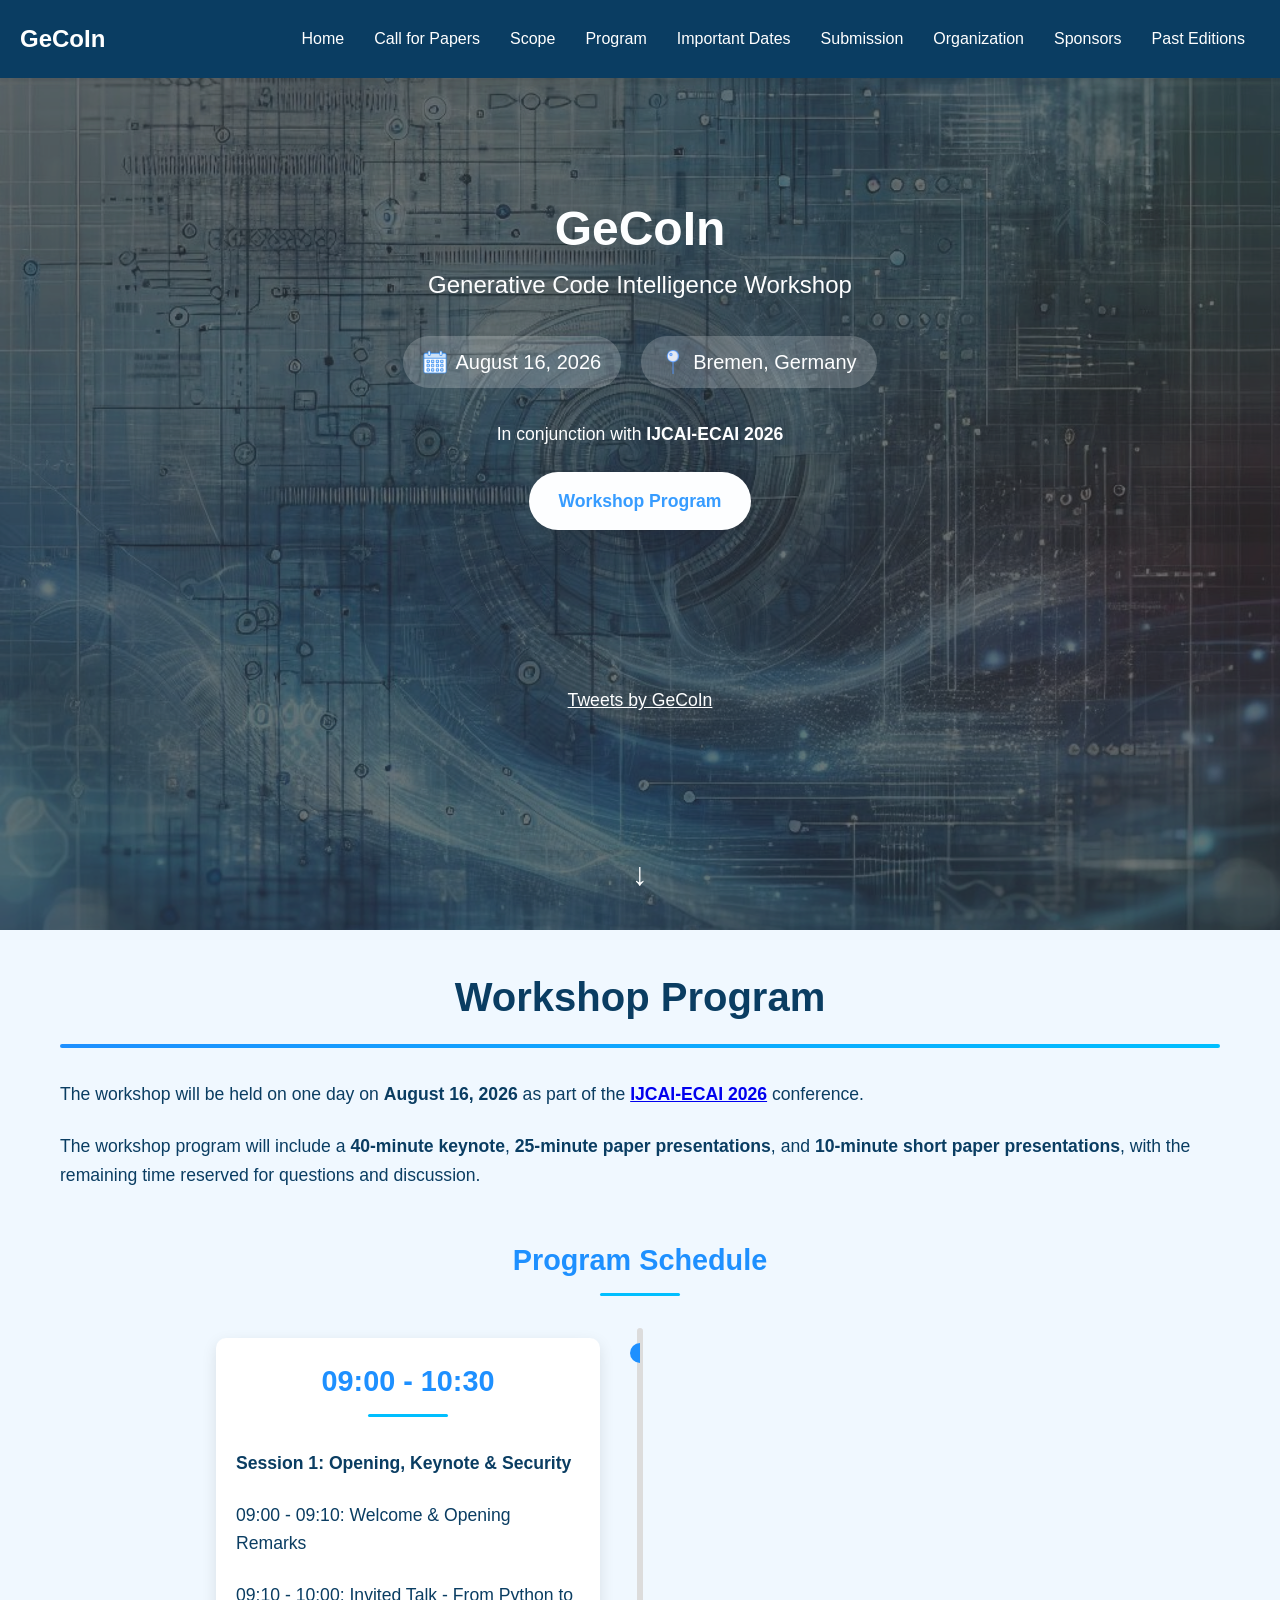
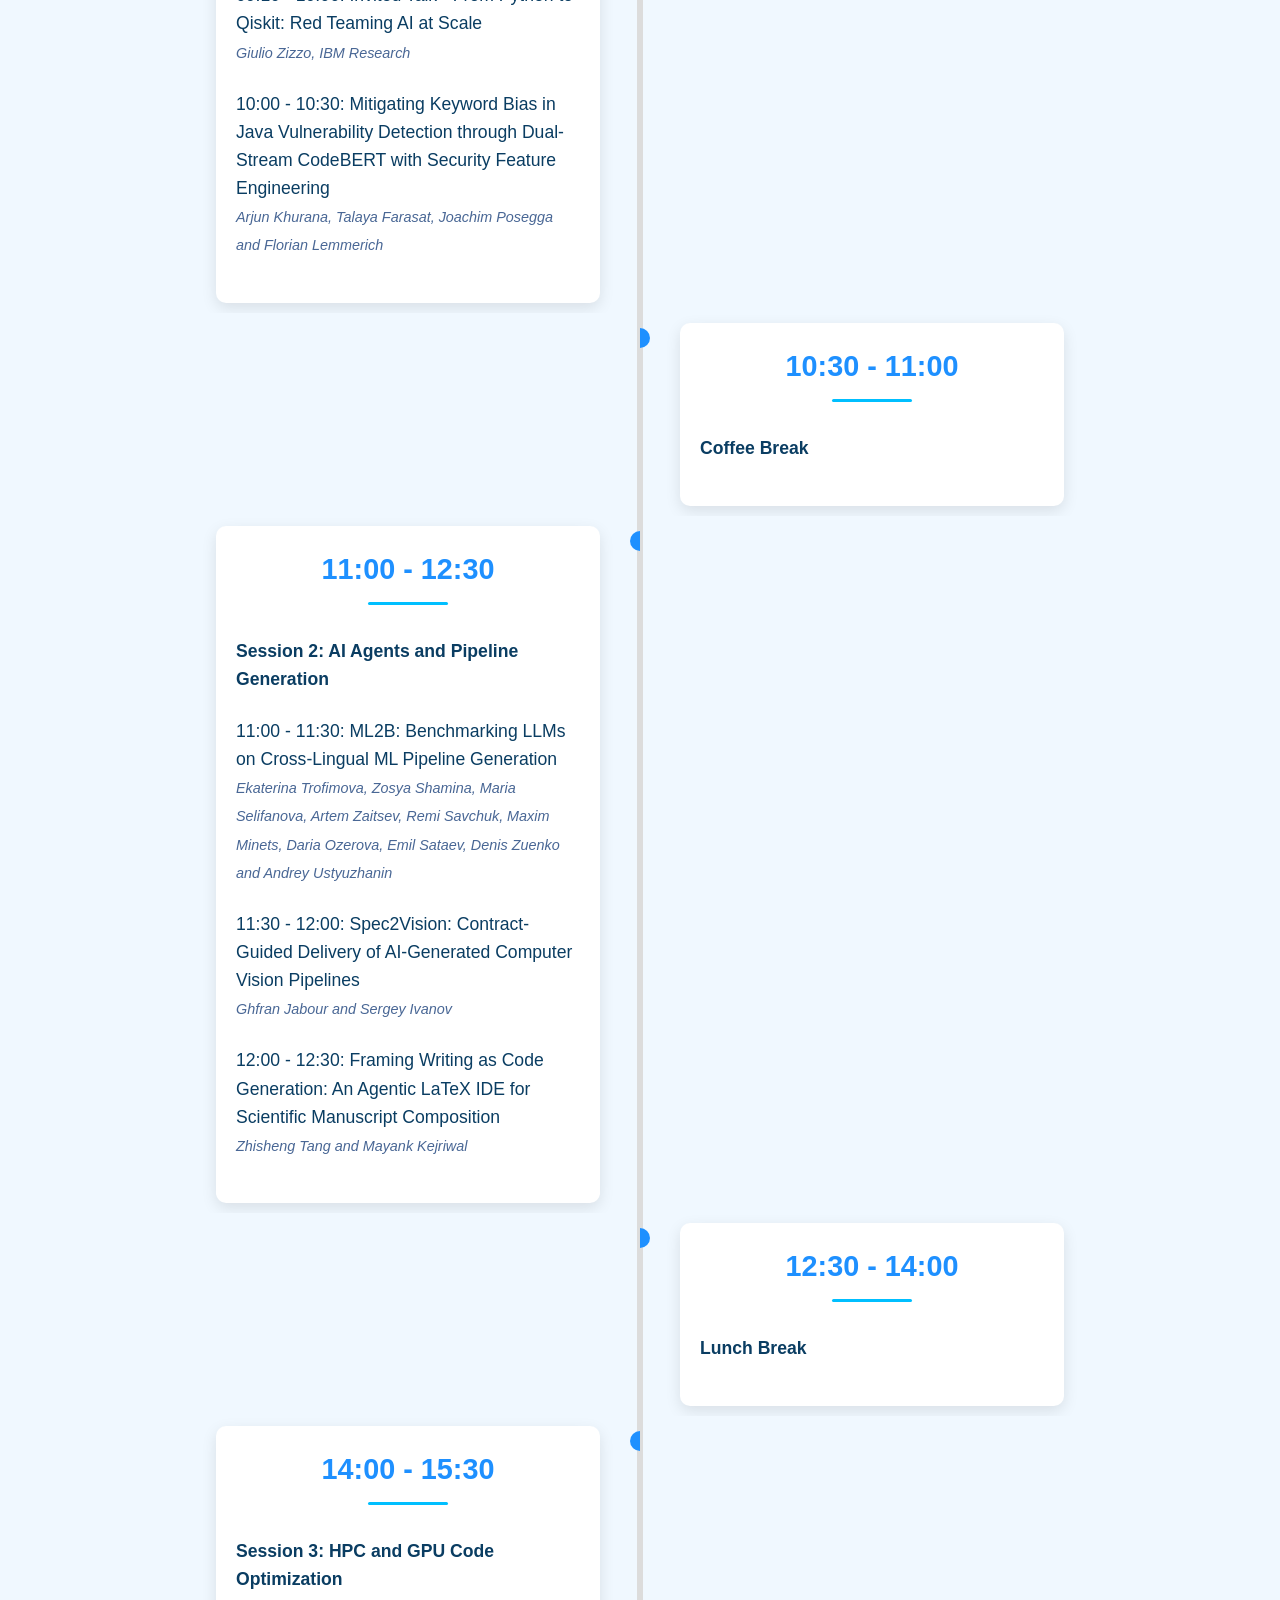
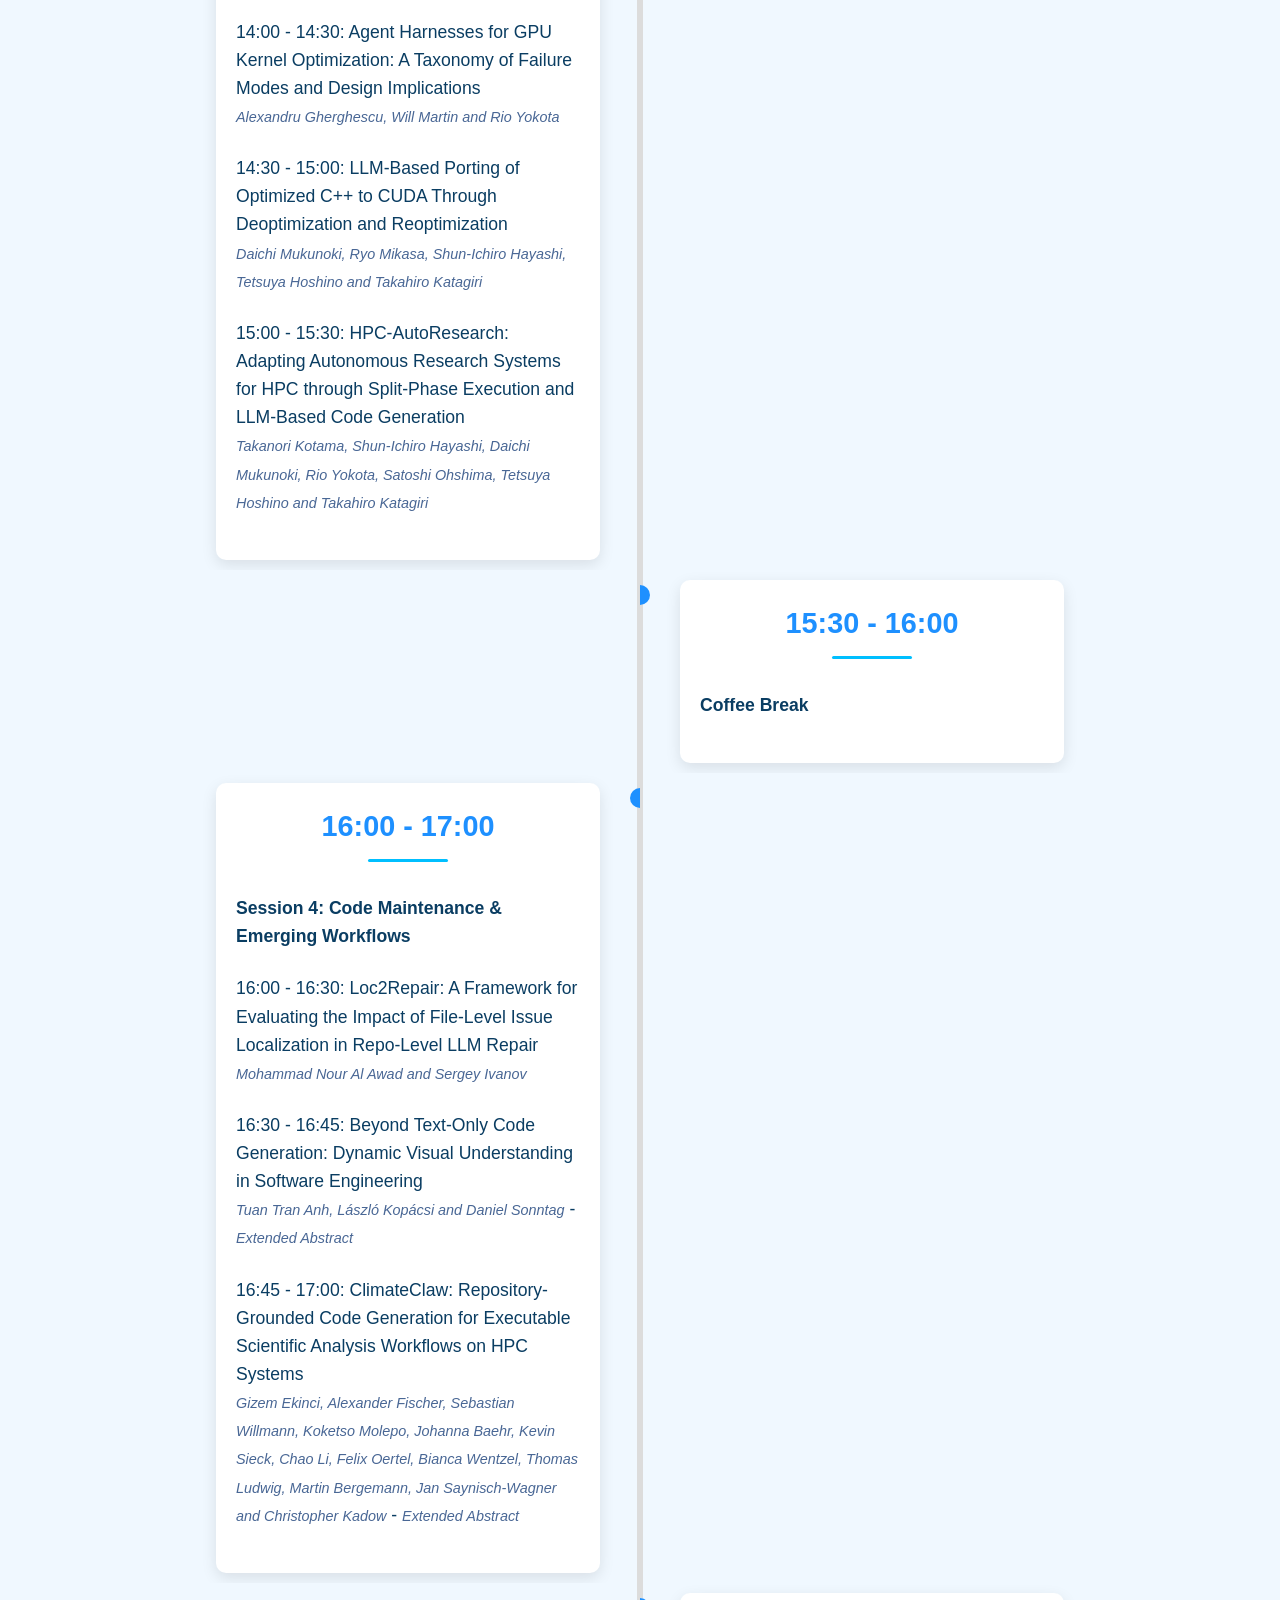
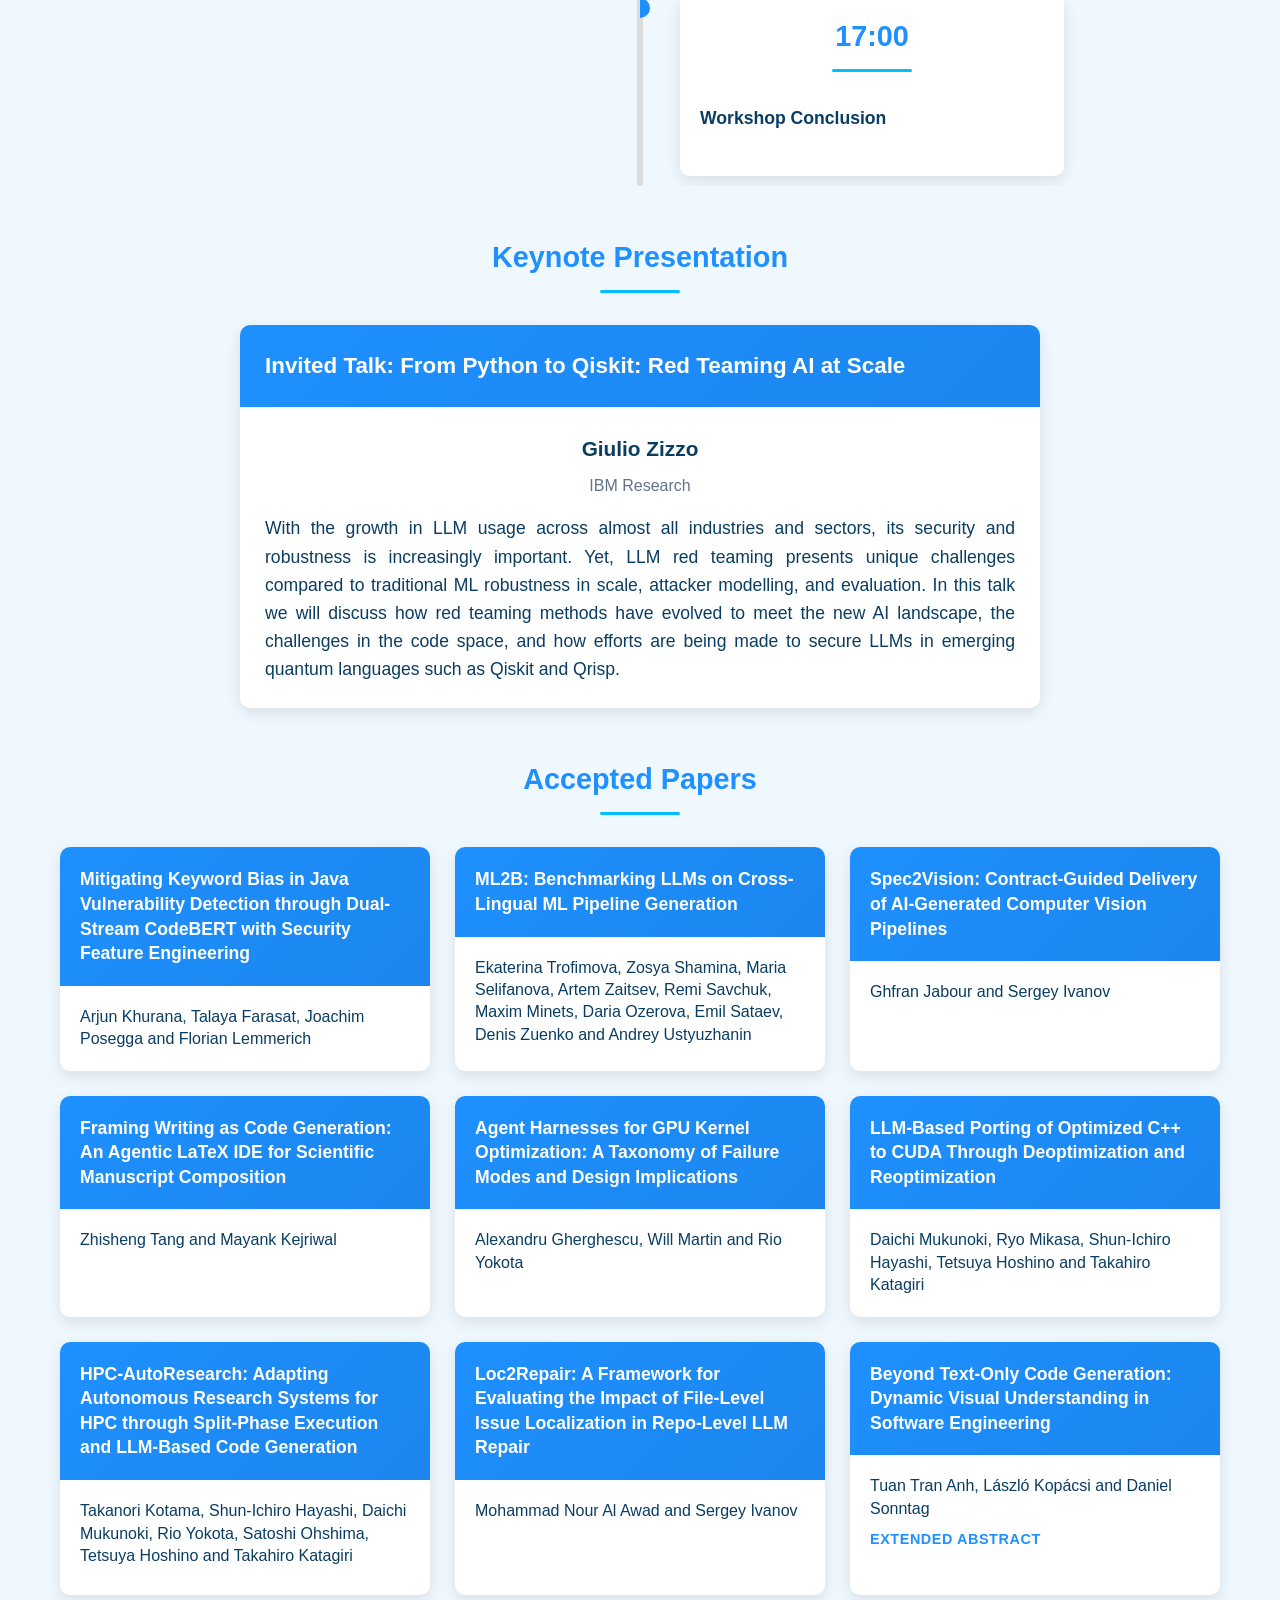
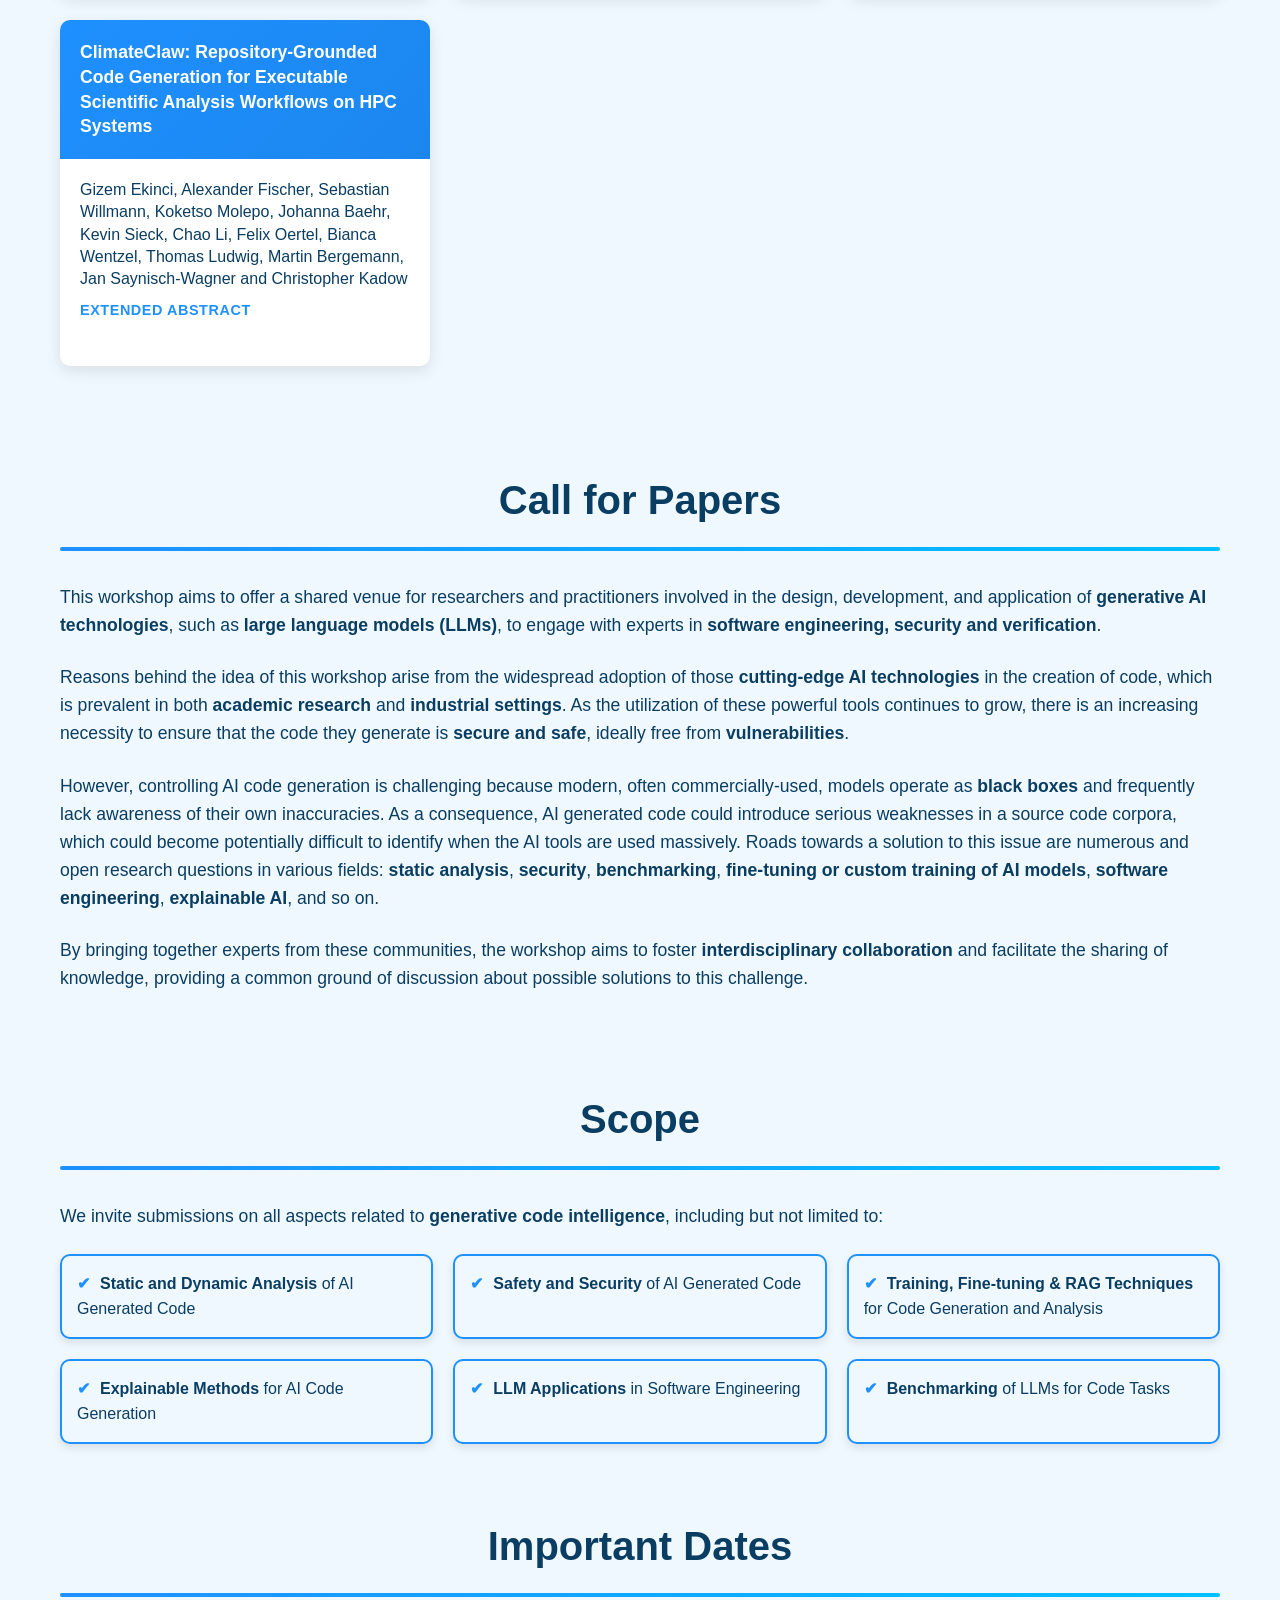
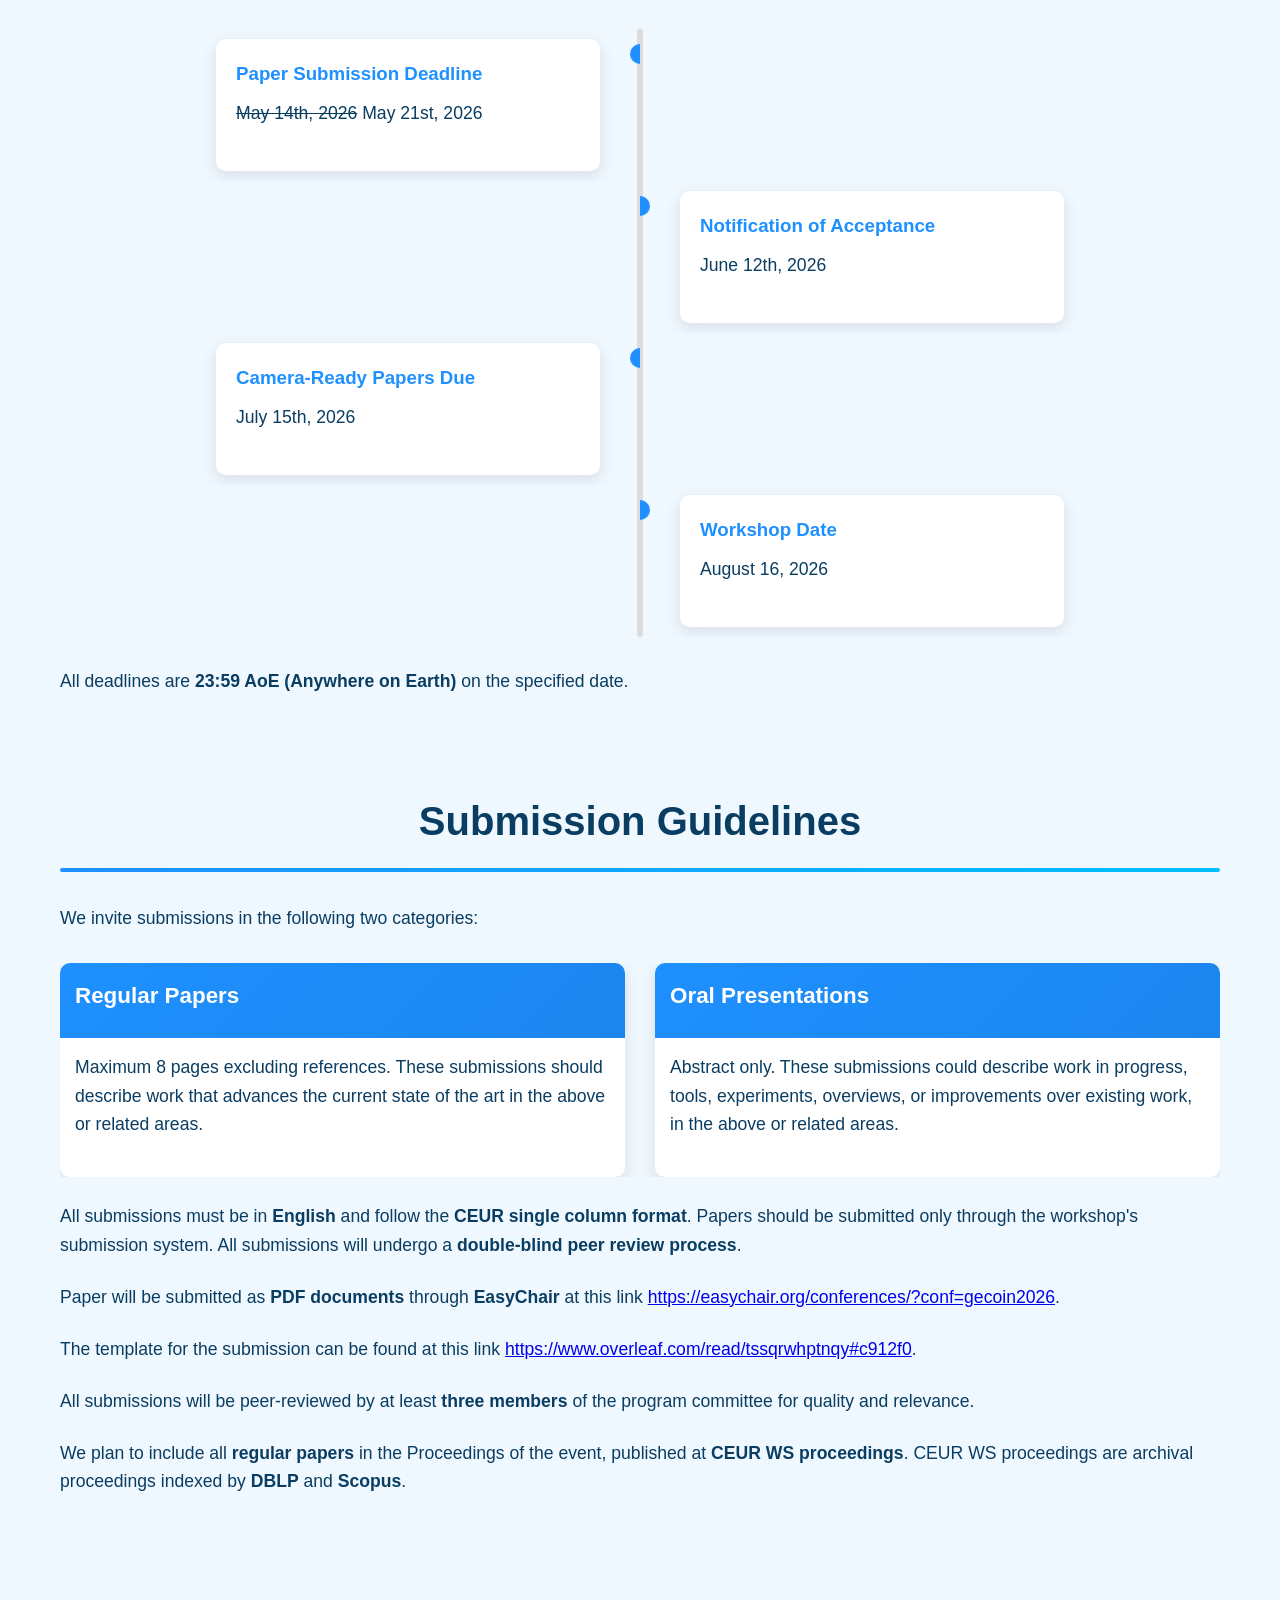
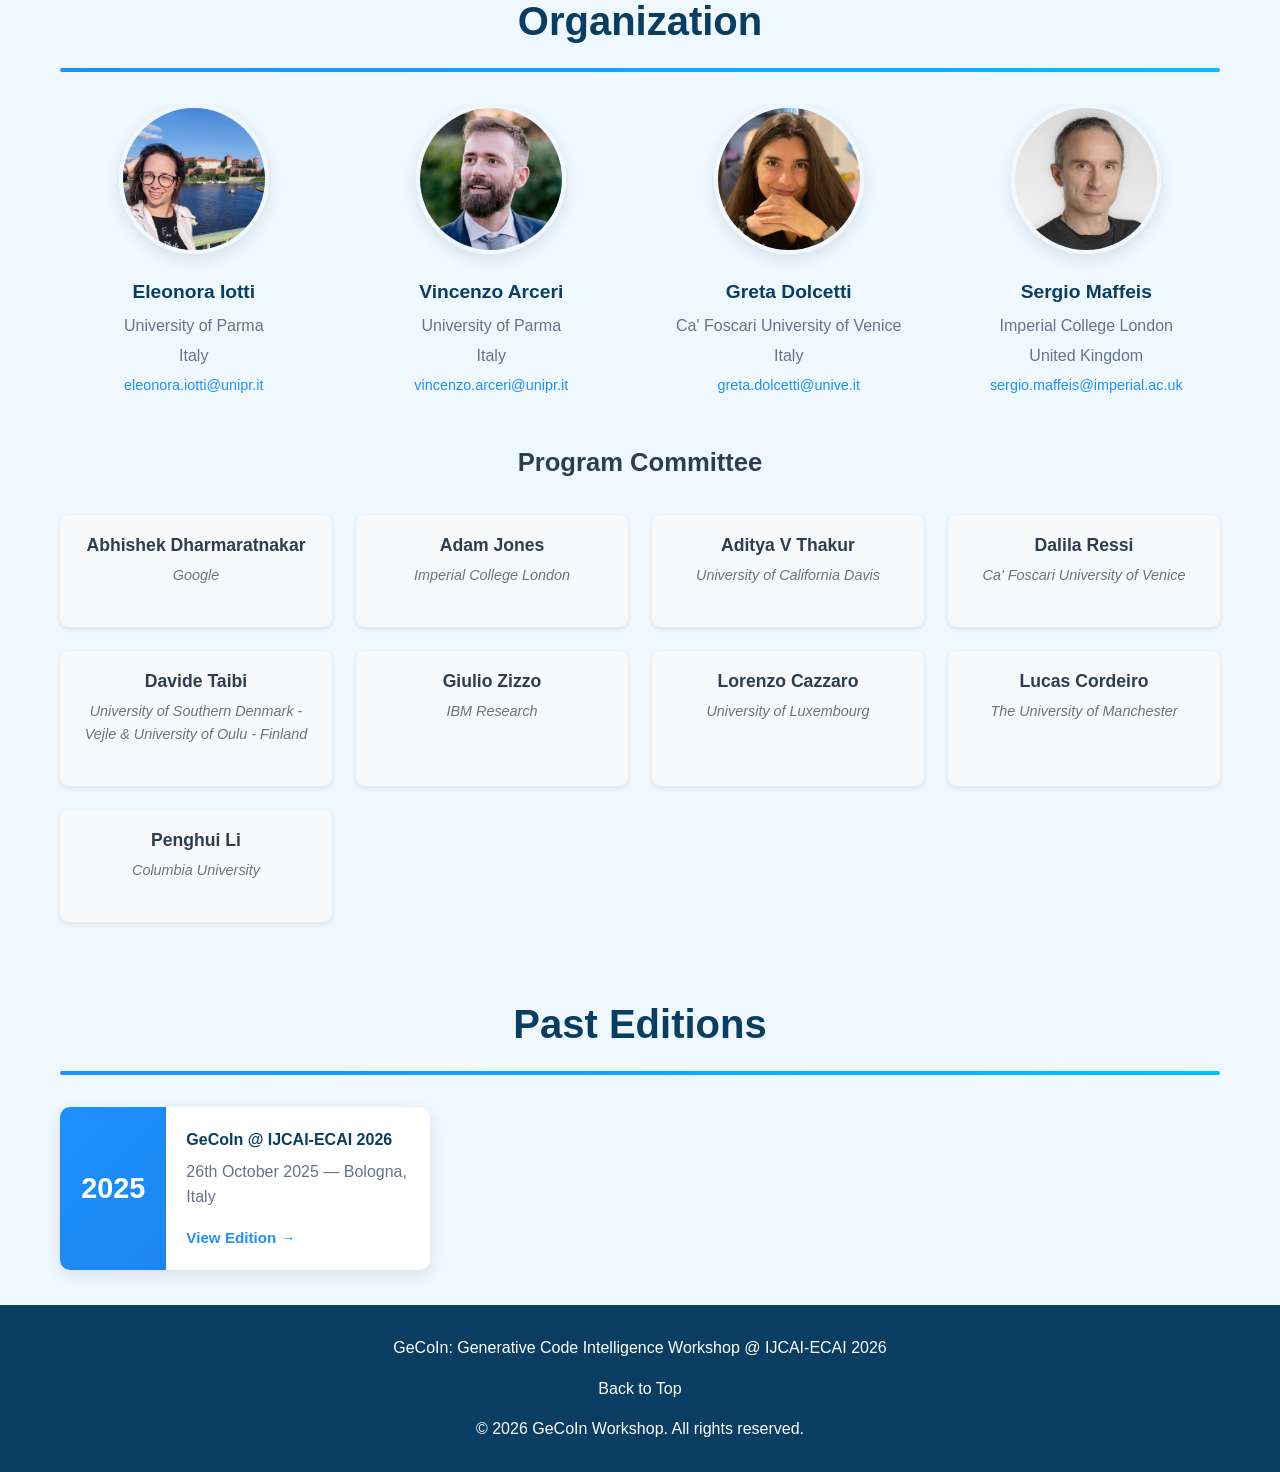
<file: index.html>
<!DOCTYPE html>
<html lang="en">
<head>
    <meta charset="UTF-8">
    <meta name="viewport" content="width=device-width, initial-scale=1.0">
    <link rel="stylesheet" href="style.css">
    <title>GeCoIn - Generative Code Intelligence Workshop | IJCAI-ECAI 2026</title>
</head>
<body>
    <nav>
        <div class="nav-container">
            <a href="#" class="nav-logo">GeCoIn</a>
            <ul class="nav-links">
                <li><a href="#home">Home</a></li>
                <li><a href="#call-for-papers">Call for Papers</a></li>
                <li><a href="#scope">Scope</a></li>
                <li><a href="#program">Program</a></li>
                <li><a href="#important-dates">Important Dates</a></li>
                <li><a href="#submission">Submission</a></li>
                <li><a href="#organization">Organization</a></li>
                <li><a href="#sponsors">Sponsors</a></li>
                <li><a href="#past-editions">Past Editions</a></li>
            </ul>
            <div class="burger">
                <div class="line1"></div>
                <div class="line2"></div>
                <div class="line3"></div>
            </div>
        </div>
    </nav>

    <header id="home">
        <div class="overlay"></div>
        <div class="header-content">
            <h1>GeCoIn</h1>
            <p class="workshop-title">Generative Code Intelligence Workshop</p>
            <div class="info-container">
                <div class="date-info">
                    <img src="assets/icons/schedule.png" alt="Date Icon" class="info-icon">
                    <span>  August 16, 2026 </span>
                </div>
                <div class="city-info">
                    <img src="assets/icons/pin.png" alt="Location Icon" class="info-icon">
                    <span>Bremen, Germany</span>
                </div>
            </div>
            <p class="conference-info">In conjunction with <strong><a href="https://2026.ijcai.org/" target="_blank" rel="noopener noreferrer">IJCAI-ECAI 2026</a></strong></p>
            <a href="#program" class="cta-button">Workshop Program</a>
            <!-- Twitter widget -->
            <div class="twitter-widget">
                <a class="twitter-timeline" data-width="400" data-height="300" href="https://twitter.com/GeCoIn2025?ref_src=twsrc%5Etfw" rel="noopener noreferrer">Tweets by GeCoIn</a><script async src="https://platform.twitter.com/widgets.js" charset="utf-8"></script> 
            </div>
            <script async src="https://platform.twitter.com/widgets.js" charset="utf-8"></script>
        </div>
        <div class="scroll-down">↓</div>
    </header>

    <section id="program">
        <h2>Workshop Program</h2>
        <p>The workshop will be held on one day on <strong>August 16, 2026</strong> as part of the <strong><a href="https://2026.ijcai.org/" target="_blank" rel="noopener noreferrer">IJCAI-ECAI 2026</a></strong> conference.</p>
        <p>The workshop program will include a <strong>40-minute keynote</strong>, <strong>25-minute paper presentations</strong>, and <strong>10-minute short paper presentations</strong>, with the remaining time reserved for questions and discussion.</p>

        <div class="program-schedule">
            <h3>Program Schedule</h3>
            <div class="timeline">
                <div class="timeline-item left">
                    <div class="timeline-content">
                        <h3><strong>09:00 - 10:30</strong></h3>
                        <p><strong>Session 1: Opening, Keynote & Security</strong></p>
                        <p>09:00 - 09:10: Welcome & Opening Remarks</p>
                        <p>09:10 - 10:00: Invited Talk - From Python to Qiskit: Red Teaming AI at Scale <br>
                        <em>Giulio Zizzo, IBM Research</em></p>
                        <p>10:00 - 10:30: Mitigating Keyword Bias in Java Vulnerability Detection through Dual-Stream CodeBERT with Security Feature Engineering<br>
                        <em>Arjun Khurana, Talaya Farasat, Joachim Posegga and Florian Lemmerich</em></p>
                    </div>
                </div>
                <div class="timeline-item right">
                    <div class="timeline-content">
                        <h3><strong>10:30 - 11:00</strong></h3>
                        <p><strong>Coffee Break</strong></p>
                    </div>
                </div>
                <div class="timeline-item left">
                    <div class="timeline-content">
                        <h3><strong>11:00 - 12:30</strong></h3>
                        <p><strong>Session 2: AI Agents and Pipeline Generation</strong></p>
                        <p>11:00 - 11:30: ML2B: Benchmarking LLMs on Cross-Lingual ML Pipeline Generation<br>
                        <em>Ekaterina Trofimova, Zosya Shamina, Maria Selifanova, Artem Zaitsev, Remi Savchuk, Maxim Minets, Daria Ozerova, Emil Sataev, Denis Zuenko and Andrey Ustyuzhanin</em></p>
                        <p>11:30 - 12:00: Spec2Vision: Contract-Guided Delivery of AI-Generated Computer Vision Pipelines<br>
                        <em>Ghfran Jabour and Sergey Ivanov</em></p>
                        <p>12:00 - 12:30: Framing Writing as Code Generation: An Agentic LaTeX IDE for Scientific Manuscript Composition<br>
                        <em>Zhisheng Tang and Mayank Kejriwal</em></p>
                    </div>
                </div>
                <div class="timeline-item right">
                    <div class="timeline-content">
                        <h3><strong>12:30 - 14:00</strong></h3>
                        <p><strong>Lunch Break</strong></p>
                    </div>
                </div>
                <div class="timeline-item left">
                    <div class="timeline-content">
                        <h3><strong>14:00 - 15:30</strong></h3>
                        <p><strong>Session 3: HPC and GPU Code Optimization</strong></p>
                        <p>14:00 - 14:30: Agent Harnesses for GPU Kernel Optimization: A Taxonomy of Failure Modes and Design Implications<br>
                        <em>Alexandru Gherghescu, Will Martin and Rio Yokota</em></p>
                        <p>14:30 - 15:00: LLM-Based Porting of Optimized C++ to CUDA Through Deoptimization and Reoptimization<br>
                        <em>Daichi Mukunoki, Ryo Mikasa, Shun-Ichiro Hayashi, Tetsuya Hoshino and Takahiro Katagiri</em></p>
                        <p>15:00 - 15:30: HPC-AutoResearch: Adapting Autonomous Research Systems for HPC through Split-Phase Execution and LLM-Based Code Generation<br>
                        <em>Takanori Kotama, Shun-Ichiro Hayashi, Daichi Mukunoki, Rio Yokota, Satoshi Ohshima, Tetsuya Hoshino and Takahiro Katagiri</em></p>
                    </div>
                </div>
                <div class="timeline-item right">
                    <div class="timeline-content">
                        <h3><strong>15:30 - 16:00</strong></h3>
                        <p><strong>Coffee Break</strong></p>
                    </div>
                </div>
                <div class="timeline-item left">
                    <div class="timeline-content">
                        <h3><strong>16:00 - 17:00</strong></h3>
                        <p><strong>Session 4: Code Maintenance & Emerging Workflows</strong></p>
                        <p>16:00 - 16:30: Loc2Repair: A Framework for Evaluating the Impact of File-Level Issue Localization in Repo-Level LLM Repair<br>
                        <em>Mohammad Nour Al Awad and Sergey Ivanov</em></p>
                        <p>16:30 - 16:45: Beyond Text-Only Code Generation: Dynamic Visual Understanding in Software Engineering<br>
                        <em>Tuan Tran Anh, László Kopácsi and Daniel Sonntag</em> - <em>Extended Abstract</em></p>
                        <p>16:45 - 17:00: ClimateClaw: Repository-Grounded Code Generation for Executable Scientific Analysis Workflows on HPC Systems<br>
                        <em>Gizem Ekinci, Alexander Fischer, Sebastian Willmann, Koketso Molepo, Johanna Baehr, Kevin Sieck, Chao Li, Felix Oertel, Bianca Wentzel, Thomas Ludwig, Martin Bergemann, Jan Saynisch-Wagner and Christopher Kadow</em> - <em>Extended Abstract</em></p>
                    </div>
                </div>
                <div class="timeline-item right">
                    <div class="timeline-content">
                        <h3><strong>17:00</strong></h3>
                        <p><strong>Workshop Conclusion</strong></p>
                    </div>
                </div>
            </div>
        </div>

        <div class="keynote-container">
            <h3>Keynote Presentation</h3>
            <div class="card keynote-card">
                <div class="card-header">
                    <h4>Invited Talk: From Python to Qiskit: Red Teaming AI at Scale</h4>
                </div>
                <div class="card-body">
                    <div class="keynote-speaker">
                        <strong>Giulio Zizzo</strong>
                    </div>
                    <div class="keynote-affiliation">
                        IBM Research
                    </div>
                    <div class="keynote-abstract">
                        <p>With the growth in LLM usage across almost all industries and sectors, its security and robustness is increasingly important. Yet, LLM red teaming presents unique challenges compared to traditional ML robustness in scale, attacker modelling, and evaluation. In this talk we will discuss how red teaming methods have evolved to meet the new AI landscape, the challenges in the code space, and how efforts are being made to secure LLMs in emerging quantum languages such as Qiskit and Qrisp.</p>
                    </div>
                </div>
            </div>
        </div>

        <div class="papers-container">
            <h3>Accepted Papers</h3>
            <div class="papers-grid">
                <div class="paper-card">
                    <div class="paper-card-header">
                        <h4 class="paper-title">Mitigating Keyword Bias in Java Vulnerability Detection through Dual-Stream CodeBERT with Security Feature Engineering</h4>
                    </div>
                    <div class="paper-card-body">
                        <p class="paper-authors">Arjun Khurana, Talaya Farasat, Joachim Posegga and Florian Lemmerich</p>
                    </div>
                </div>

                <div class="paper-card">
                    <div class="paper-card-header">
                        <h4 class="paper-title">ML2B: Benchmarking LLMs on Cross-Lingual ML Pipeline Generation</h4>
                    </div>
                    <div class="paper-card-body">
                        <p class="paper-authors">Ekaterina Trofimova, Zosya Shamina, Maria Selifanova, Artem Zaitsev, Remi Savchuk, Maxim Minets, Daria Ozerova, Emil Sataev, Denis Zuenko and Andrey Ustyuzhanin</p>
                    </div>
                </div>

                <div class="paper-card">
                    <div class="paper-card-header">
                        <h4 class="paper-title">Spec2Vision: Contract-Guided Delivery of AI-Generated Computer Vision Pipelines</h4>
                    </div>
                    <div class="paper-card-body">
                        <p class="paper-authors">Ghfran Jabour and Sergey Ivanov</p>
                    </div>
                </div>

                <div class="paper-card">
                    <div class="paper-card-header">
                        <h4 class="paper-title">Framing Writing as Code Generation: An Agentic LaTeX IDE for Scientific Manuscript Composition</h4>
                    </div>
                    <div class="paper-card-body">
                        <p class="paper-authors">Zhisheng Tang and Mayank Kejriwal</p>
                    </div>
                </div>

                <div class="paper-card">
                    <div class="paper-card-header">
                        <h4 class="paper-title">Agent Harnesses for GPU Kernel Optimization: A Taxonomy of Failure Modes and Design Implications</h4>
                    </div>
                    <div class="paper-card-body">
                        <p class="paper-authors">Alexandru Gherghescu, Will Martin and Rio Yokota</p>
                    </div>
                </div>

                <div class="paper-card">
                    <div class="paper-card-header">
                        <h4 class="paper-title">LLM-Based Porting of Optimized C++ to CUDA Through Deoptimization and Reoptimization</h4>
                    </div>
                    <div class="paper-card-body">
                        <p class="paper-authors">Daichi Mukunoki, Ryo Mikasa, Shun-Ichiro Hayashi, Tetsuya Hoshino and Takahiro Katagiri</p>
                    </div>
                </div>

                <div class="paper-card">
                    <div class="paper-card-header">
                        <h4 class="paper-title">HPC-AutoResearch: Adapting Autonomous Research Systems for HPC through Split-Phase Execution and LLM-Based Code Generation</h4>
                    </div>
                    <div class="paper-card-body">
                        <p class="paper-authors">Takanori Kotama, Shun-Ichiro Hayashi, Daichi Mukunoki, Rio Yokota, Satoshi Ohshima, Tetsuya Hoshino and Takahiro Katagiri</p>
                    </div>
                </div>

                <div class="paper-card">
                    <div class="paper-card-header">
                        <h4 class="paper-title">Loc2Repair: A Framework for Evaluating the Impact of File-Level Issue Localization in Repo-Level LLM Repair</h4>
                    </div>
                    <div class="paper-card-body">
                        <p class="paper-authors">Mohammad Nour Al Awad and Sergey Ivanov</p>
                    </div>
                </div>

                <div class="paper-card">
                    <div class="paper-card-header">
                        <h4 class="paper-title">Beyond Text-Only Code Generation: Dynamic Visual Understanding in Software Engineering</h4>
                    </div>
                    <div class="paper-card-body">
                        <p class="paper-authors">Tuan Tran Anh, László Kopácsi and Daniel Sonntag</p>
                        <p class="paper-note">Extended Abstract</p>
                    </div>
                </div>

                <div class="paper-card">
                    <div class="paper-card-header">
                        <h4 class="paper-title">ClimateClaw: Repository-Grounded Code Generation for Executable Scientific Analysis Workflows on HPC Systems</h4>
                    </div>
                    <div class="paper-card-body">
                        <p class="paper-authors">Gizem Ekinci, Alexander Fischer, Sebastian Willmann, Koketso Molepo, Johanna Baehr, Kevin Sieck, Chao Li, Felix Oertel, Bianca Wentzel, Thomas Ludwig, Martin Bergemann, Jan Saynisch-Wagner and Christopher Kadow</p>
                        <p class="paper-note">Extended Abstract</p>
                    </div>
                </div>
            </div>
        </div>
       </section>

    <section id="call-for-papers">
        <h2>Call for Papers</h2>
        <p>This workshop aims to offer a shared venue for researchers and practitioners involved in the design, development, and application of <strong>generative AI technologies</strong>, such as <strong>large language models (LLMs)</strong>, to engage with experts in <strong>software engineering, security and verification</strong>.</p>
        <p>Reasons behind the idea of this workshop arise from the widespread adoption of those <strong>cutting-edge AI technologies</strong> in the creation of code, which is prevalent in both <strong>academic research</strong> and <strong>industrial settings</strong>. As the utilization of these powerful tools continues to grow, there is an increasing necessity to ensure that the code they generate is <strong>secure and safe</strong>, ideally free from <strong>vulnerabilities</strong>.</p>
        <p>However, controlling AI code generation is challenging because modern, often commercially-used, models operate as <strong>black boxes</strong> and frequently lack awareness of their own inaccuracies. As a consequence, AI generated code could introduce serious weaknesses in a source code corpora, which could become potentially difficult to identify when the AI tools are used massively. Roads towards a solution to this issue are numerous and open research questions in various fields: <strong>static analysis</strong>, <strong>security</strong>, <strong>benchmarking</strong>, <strong>fine-tuning or custom training of AI models</strong>, <strong>software engineering</strong>, <strong>explainable AI</strong>, and so on.</p>
        <p>By bringing together experts from these communities, the workshop aims to foster <strong>interdisciplinary collaboration</strong> and facilitate the sharing of knowledge, providing a common ground of discussion about possible solutions to this challenge.</p>
    </section>

    <section id="scope">
        <h2>Scope</h2>
        <p>We invite submissions on all aspects related to <strong>generative code intelligence</strong>, including but not limited to:</p>
        <ul class="topics-list">
            <li><strong>Static and Dynamic Analysis</strong> of AI Generated Code</li>
            <li><strong>Safety and Security</strong> of AI Generated Code</li>
            <li><strong>Training, Fine-tuning & RAG Techniques</strong> for Code Generation and Analysis</li>
            <li><strong>Explainable Methods</strong> for AI Code Generation</li>
            <li><strong>LLM Applications</strong> in Software Engineering</li>
            <li><strong>Benchmarking</strong> of LLMs for Code Tasks</li>
        </ul>
    </section>

    <section id="important-dates">
        <h2>Important Dates</h2>
        <div class="timeline">
            <div class="timeline-item left">
                <div class="timeline-content">
                    <h3><strong>Paper Submission Deadline</strong></h3>
                    <p><del>May 14th, 2026</del> May 21st, 2026</p>
                </div>
            </div>
            <div class="timeline-item right">
                <div class="timeline-content">
                    <h3><strong>Notification of Acceptance</strong></h3>
                    <p>June 12th, 2026</p>
                </div>
            </div>
            <div class="timeline-item left">
                <div class="timeline-content">
                    <h3><strong>Camera-Ready Papers Due</strong></h3>
                    <p>July 15th, 2026</p>
                </div>
            </div>
            <div class="timeline-item right">
                <div class="timeline-content">
                    <h3><strong>Workshop Date</strong></h3>
                    <p> August 16, 2026</p>
                </div>
            </div>
        </div>
        <p class="text-center">All deadlines are <strong>23:59 AoE (Anywhere on Earth)</strong> on the specified date.</p>
    </section>

    <section id="submission">
        <h2>Submission Guidelines</h2>
        <p>We invite submissions in the following two categories:</p>
        <div class="grid">
            <div class="card">
                <div class="card-header">
                    <h3><strong>Regular Papers</strong></h3>
                </div>
                <div class="card-body">
                    <p>Maximum 8 pages excluding references.
                    These submissions should describe work that advances the current state of the art in the above or related areas.
                </div>
            </div>
            <div class="card">
                <div class="card-header">
                    <h3><strong>Oral Presentations</strong></h3>
                </div>
                <div class="card-body">
                    <p>Abstract only.
                    These submissions could describe work in progress, tools, experiments, overviews, or improvements over existing work, in the above or related areas.
                </div>
            </div>
        </div>
        <br>
        <p>All submissions must be in <strong>English</strong> and follow the <strong>CEUR single column format</strong>. Papers should be submitted only through the workshop's submission system. All submissions will undergo a <strong>double-blind peer review process</strong>.</p>
        <p>Paper will be submitted as <strong>PDF documents</strong> through <strong>EasyChair</strong> at this link <a rel="noopener noreferrer" target="_blank" href="https://easychair.org/conferences/?conf=gecoin2026">https://easychair.org/conferences/?conf=gecoin2026</a>.</p>
        <p>The template for the submission can be found at this link <a rel="noopener noreferrer" target="_blank" href="https://www.overleaf.com/read/tssqrwhptnqy#c912f0">https://www.overleaf.com/read/tssqrwhptnqy#c912f0</a>.</p>
        <p>All submissions will be peer-reviewed by at least <strong> three members </strong> of the program committee for quality and relevance.</p>
        <p>We plan to include all <strong> regular papers </strong> in the Proceedings of the event, published at <strong>CEUR WS proceedings</strong>. CEUR WS proceedings are archival proceedings indexed by <strong>DBLP</strong> and <strong>Scopus</strong>. </p>
    </section>

    <section id="organization">
        <h2>Organization</h2>
        <div class="organizers">
            <div class="organizer">
                <img src="assets/profilepics/eleonora.png" alt="Eleonora Iotti">
                <h3>Eleonora Iotti</h3>
                <p>University of Parma</p>
                <p>Italy</p>
                <p class="email">eleonora.iotti@unipr.it</p>
            </div>
            <div class="organizer">
                <img src="assets/profilepics/vincenzo.png" alt="Vincenzo Arceri">
                <h3>Vincenzo Arceri</h3>
                <p>University of Parma</p>
                <p>Italy</p>
                <p class="email">vincenzo.arceri@unipr.it</p>
            </div>
            <div class="organizer">
                <img src="assets/profilepics/greta.png" alt="Greta Dolcetti">
                <h3>Greta Dolcetti</h3>
                <p>Ca' Foscari University of Venice</p>
                <p>Italy</p>
                <p class="email">greta.dolcetti@unive.it</p>
            </div>
            <div class="organizer">
                <img src="assets/profilepics/sergio.png" alt="Sergio Maffeis">
                <h3>Sergio Maffeis</h3>
                <p>Imperial College London</p>
                <p>United Kingdom</p>
                <p class="email">sergio.maffeis@imperial.ac.uk</p>
            </div>
        </div>

        <h3 class="committee-title">Program Committee</h3>
        <div class="pc-grid">
            <div class="pc-member">
                <p class="member-name">Abhishek Dharmaratnakar</p>
                <p class="member-affiliation">Google</p>
            </div>
            <div class="pc-member">
                <p class="member-name">Adam Jones</p>
                <p class="member-affiliation">Imperial College London</p>
            </div>
            <div class="pc-member">
                <p class="member-name">Aditya V Thakur</p>
                <p class="member-affiliation">University of California Davis</p>
            </div>
            <div class="pc-member">
                <p class="member-name">Dalila Ressi</p>
                <p class="member-affiliation">Ca' Foscari University of Venice</p>
            </div>
            <div class="pc-member">
                <p class="member-name">Davide Taibi</p>
                <p class="member-affiliation">University of Southern Denmark - Vejle & University of Oulu - Finland</p>
            </div>
            <div class="pc-member">
                <p class="member-name">Giulio Zizzo</p>
                <p class="member-affiliation">IBM Research</p>
            </div>
            <div class="pc-member">
                <p class="member-name">Lorenzo Cazzaro</p>
                <p class="member-affiliation">University of Luxembourg</p>
            </div>
            <div class="pc-member">
                <p class="member-name">Lucas Cordeiro</p>
                <p class="member-affiliation">The University of Manchester</p>
            </div>
            <div class="pc-member">
                <p class="member-name">Penghui Li</p>
                <p class="member-affiliation">Columbia University</p>
            </div>
        </div>
    </section>

    <section id="past-editions">
        <h2>Past Editions</h2>
        <div class="past-editions-grid">
            <div class="past-edition-card">
                <div class="past-edition-year">2025</div>
                <div class="past-edition-info">
                    <p><strong>GeCoIn @ IJCAI-ECAI 2026</strong></p>
                    <p>26th October 2025 &mdash; Bologna, Italy</p>
                    <a href="past_editions/2025/index.html" class="past-edition-link">View Edition &rarr;</a>
                </div>
            </div>
        </div>
    </section>

    <!-- <section id="sponsors">
        <h2>Sponsors</h2>
        <div class="sponsors-container">
            <div class="sponsor">
                <img src="assets/sponsor/UNIPR_CENTRATO_2RIGHE_POS_CMYK.png" alt="University of Parma">
            </div>
        </div>
    </section> -->

    <footer>
        <p>GeCoIn: Generative Code Intelligence Workshop @ IJCAI-ECAI 2026</p>
        <div class="footer-links">
            <a href="#home">Back to Top</a>
        </div>
        <p>&copy; 2026 GeCoIn Workshop. All rights reserved.</p>
    </footer>

    <script>
        // Mobile Navigation Toggle
        const navSlide = () => {
            const burger = document.querySelector('.burger');
            const nav = document.querySelector('.nav-links');
            const navLinks = document.querySelectorAll('.nav-links li');

            burger.addEventListener('click', () => {
                // Toggle Nav
                nav.classList.toggle('nav-active');

                // Animate Links
                navLinks.forEach((link, index) => {
                    if (link.style.animation) {
                        link.style.animation = '';
                    } else {
                        link.style.animation = `navLinkFade 0.5s ease forwards ${index / 7 + 0.3}s`;
                    }
                });

                // Burger Animation
                burger.classList.toggle('toggle');
            });

            // Close menu when link is clicked
            navLinks.forEach(link => {
                link.addEventListener('click', () => {
                    nav.classList.remove('nav-active');
                    burger.classList.remove('toggle');

                    navLinks.forEach(link => {
                        link.style.animation = '';
                    });
                });
            });
        };

        navSlide();

        // Smooth scroll for all anchor links
        document.querySelectorAll('a[href^="#"]').forEach(anchor => {
            anchor.addEventListener('click', function (e) {
                e.preventDefault();

                document.querySelector(this.getAttribute('href')).scrollIntoView({
                    behavior: 'smooth'
                });
            });
        });

        // Scroll down button functionality
        document.querySelector('.scroll-down').addEventListener('click', () => {
            document.querySelector('#call-for-papers').scrollIntoView({
                behavior: 'smooth'
            });
        });
    </script>
</body>
</html>
</file>
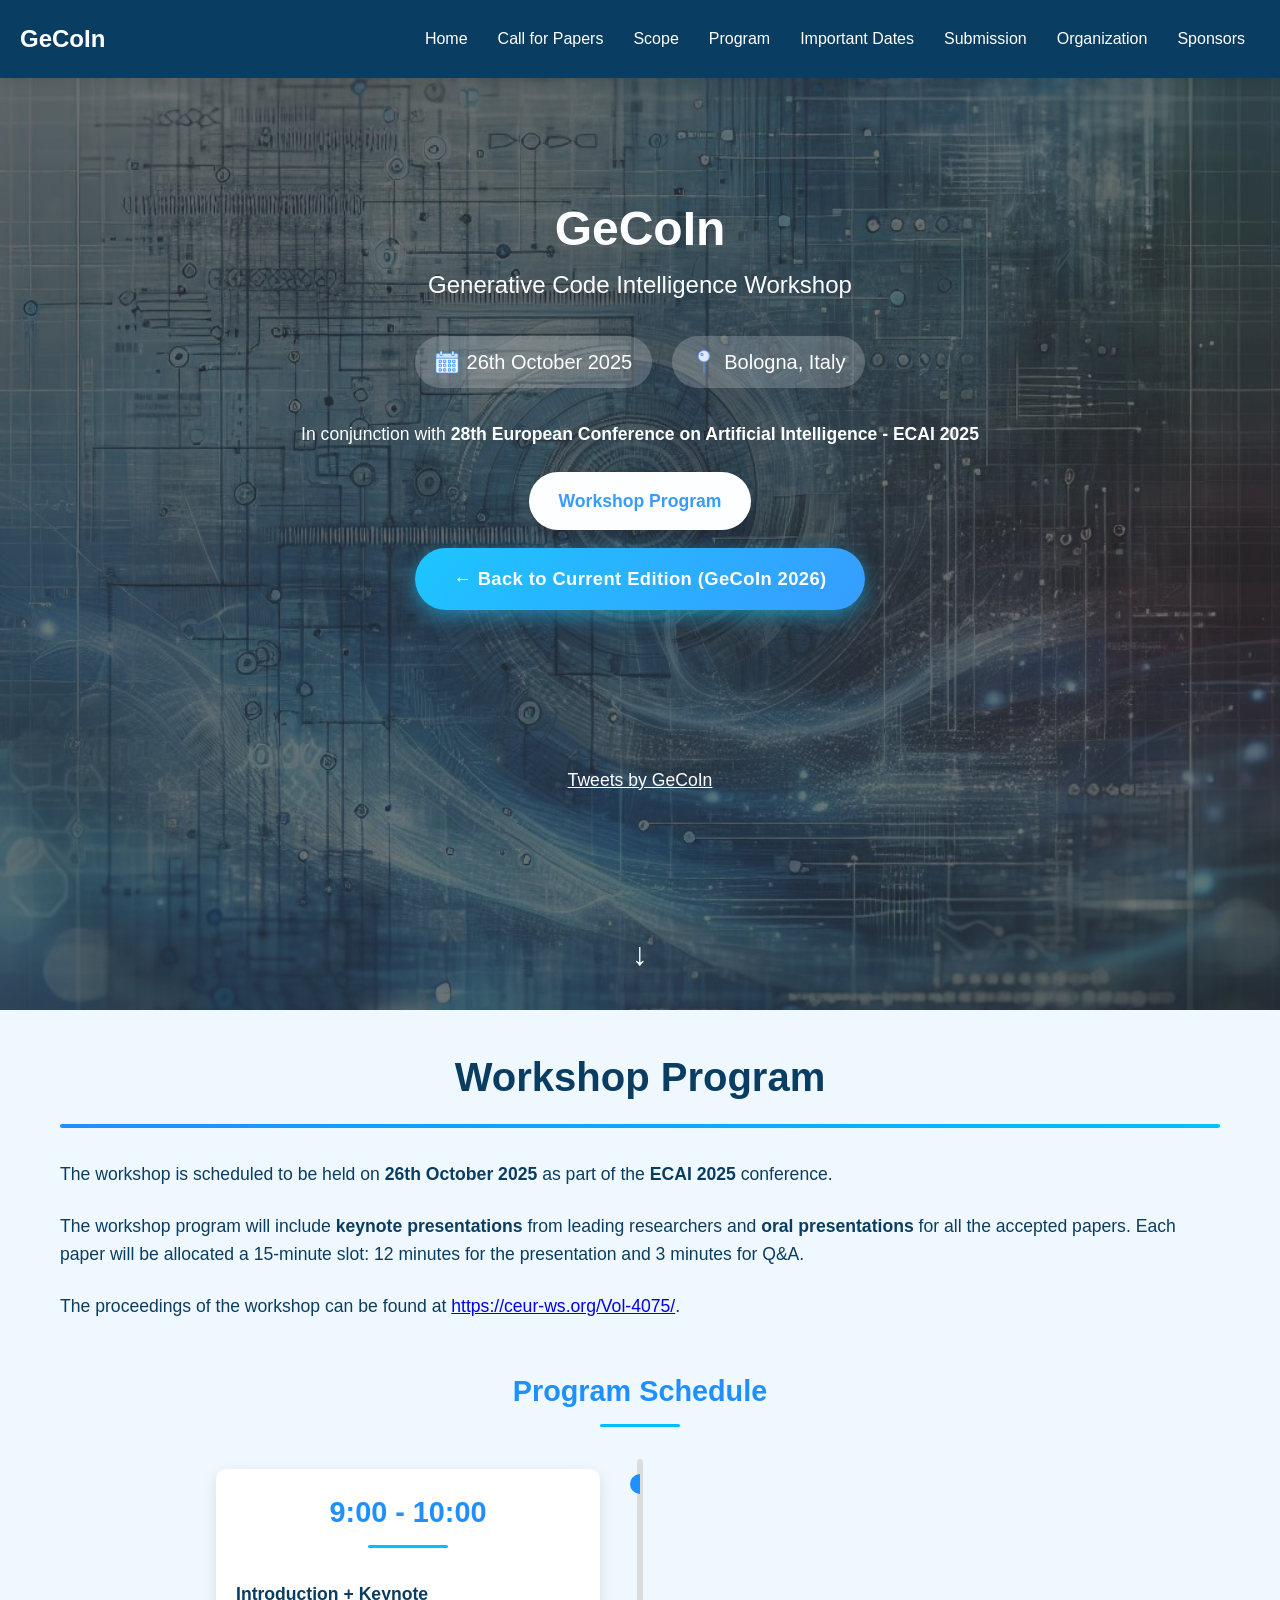
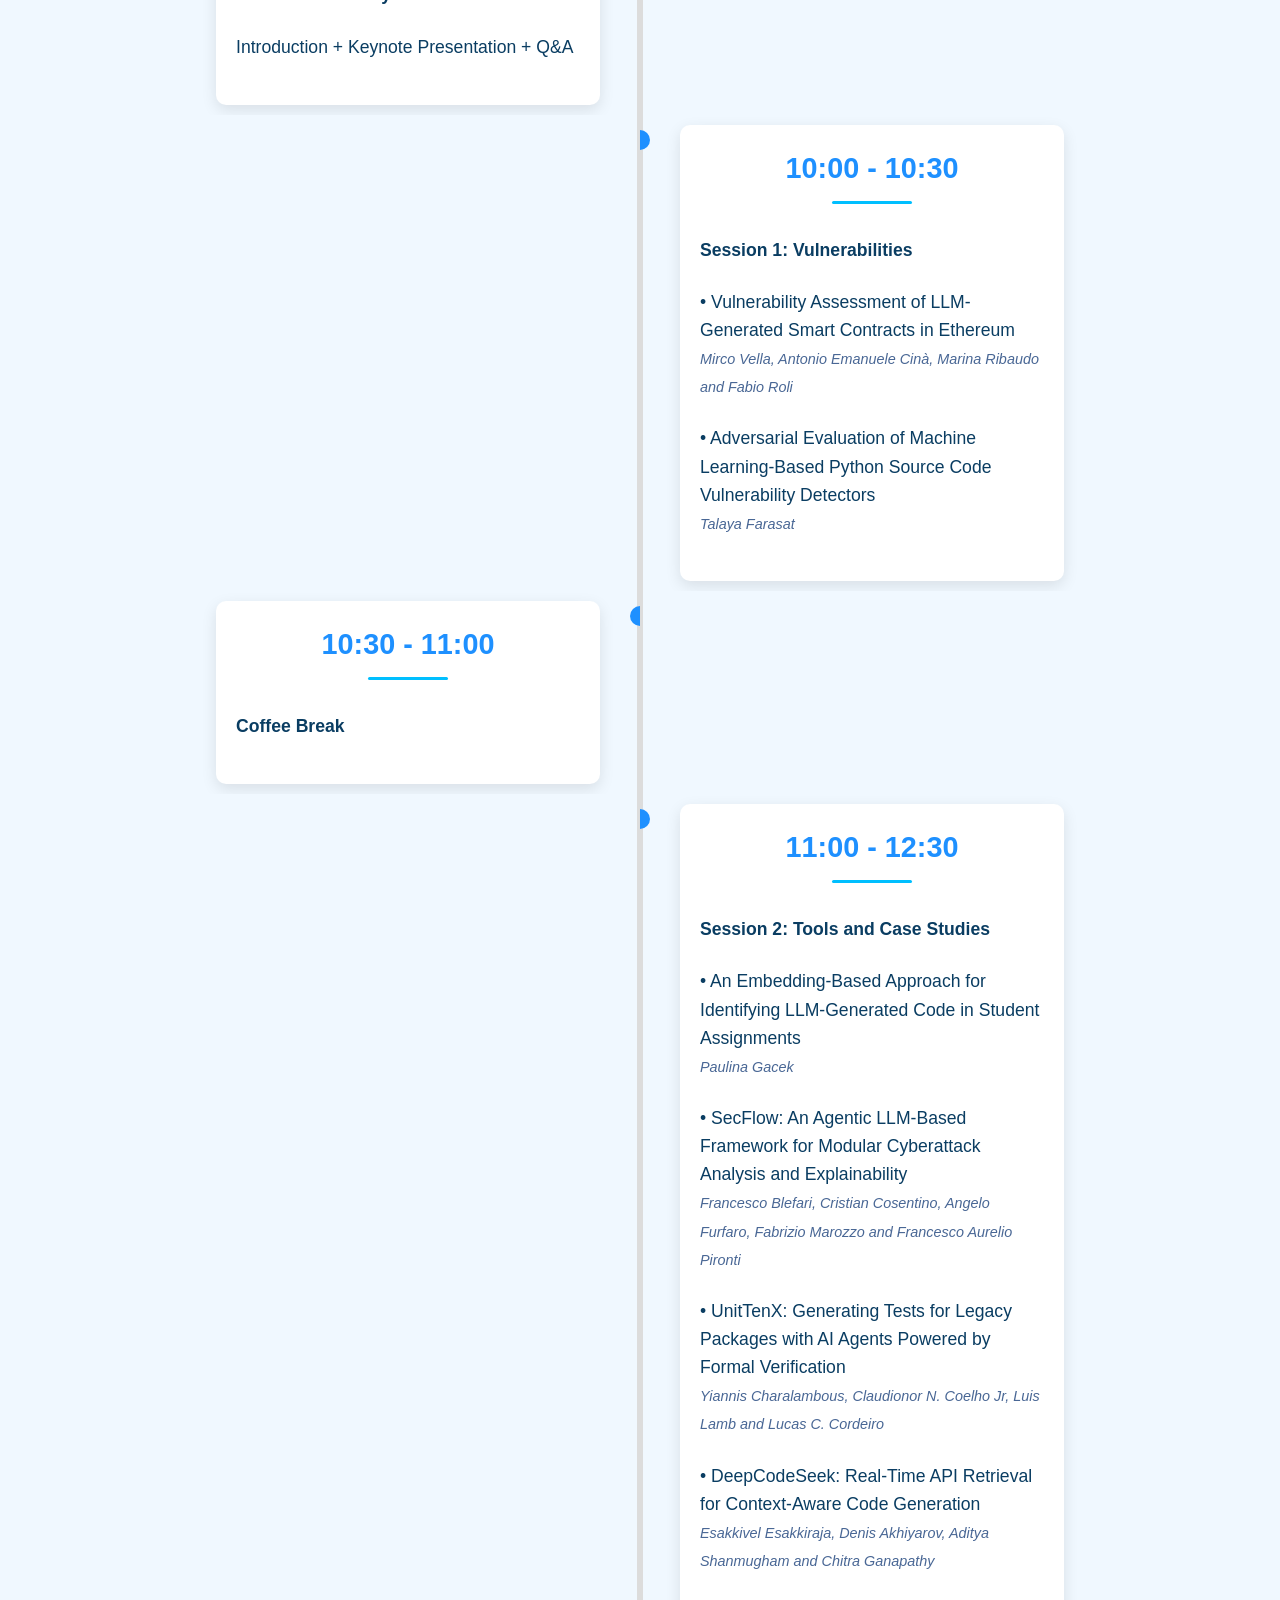
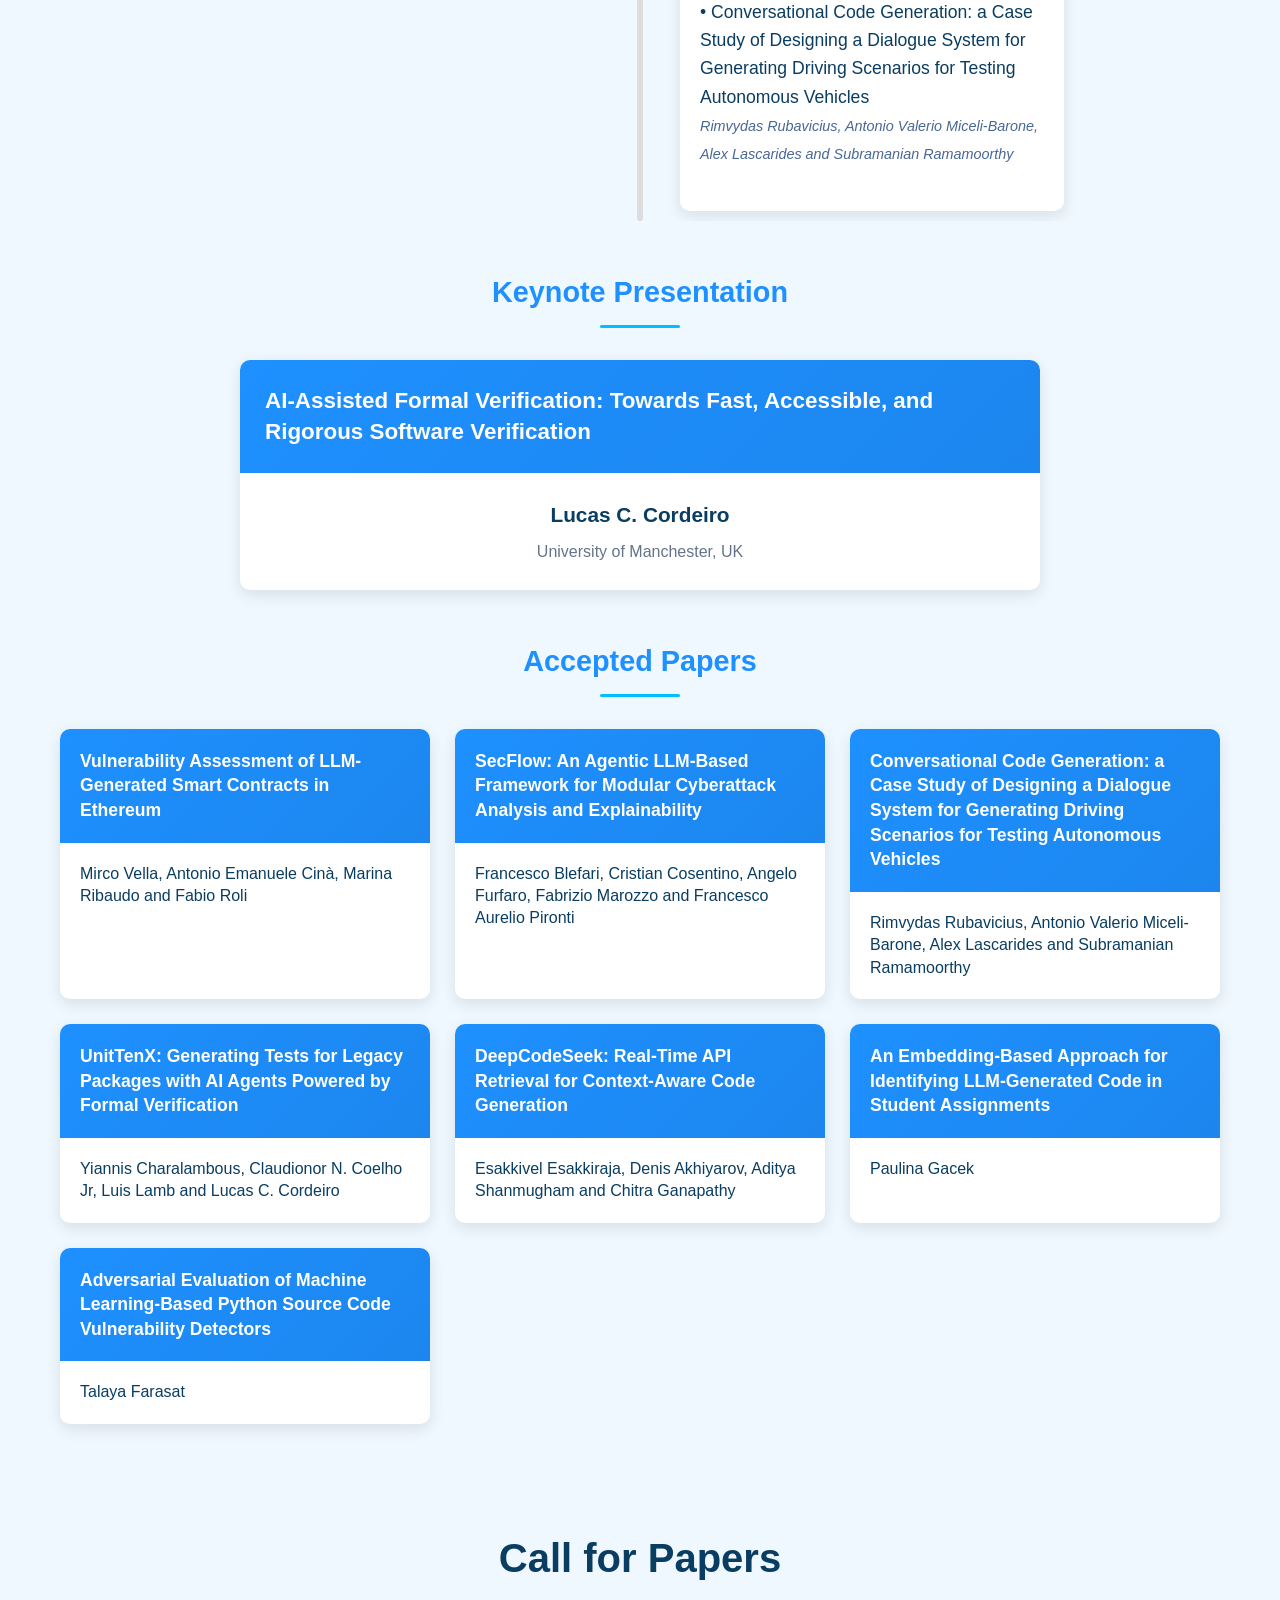
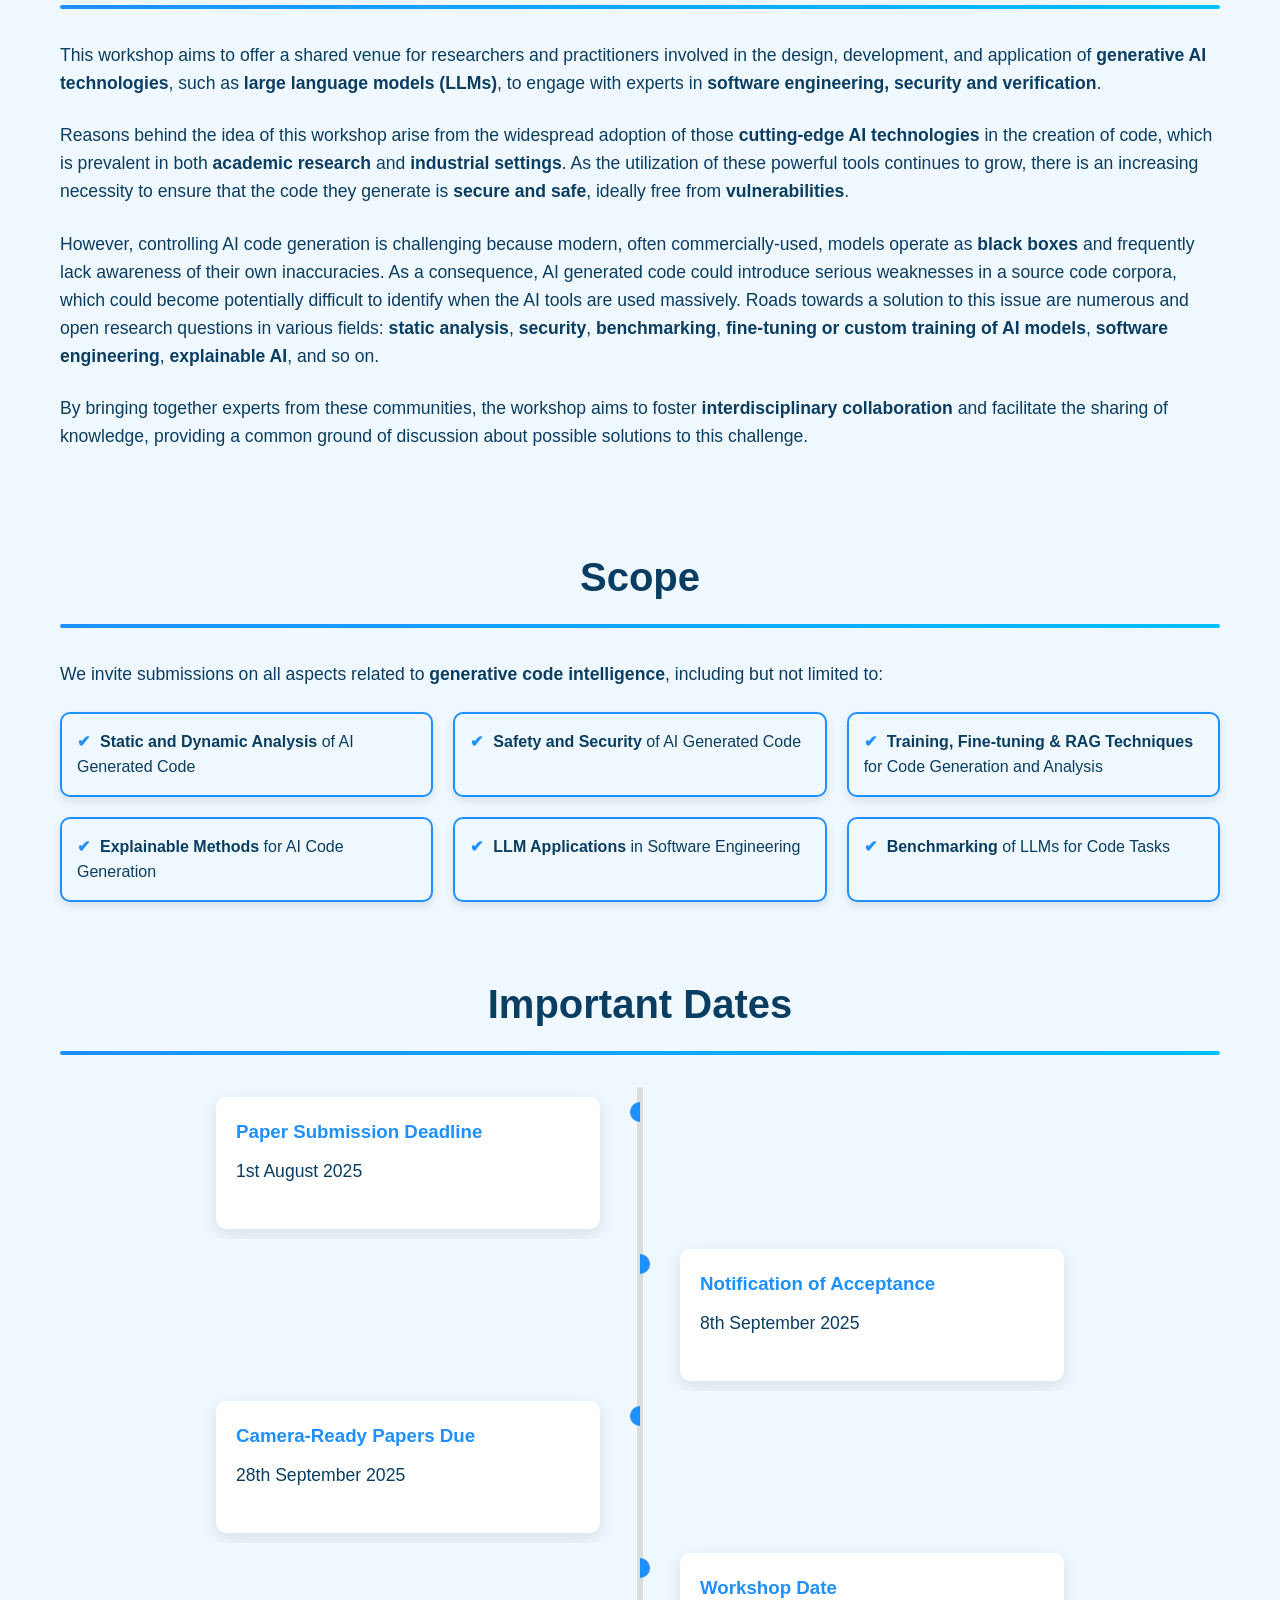
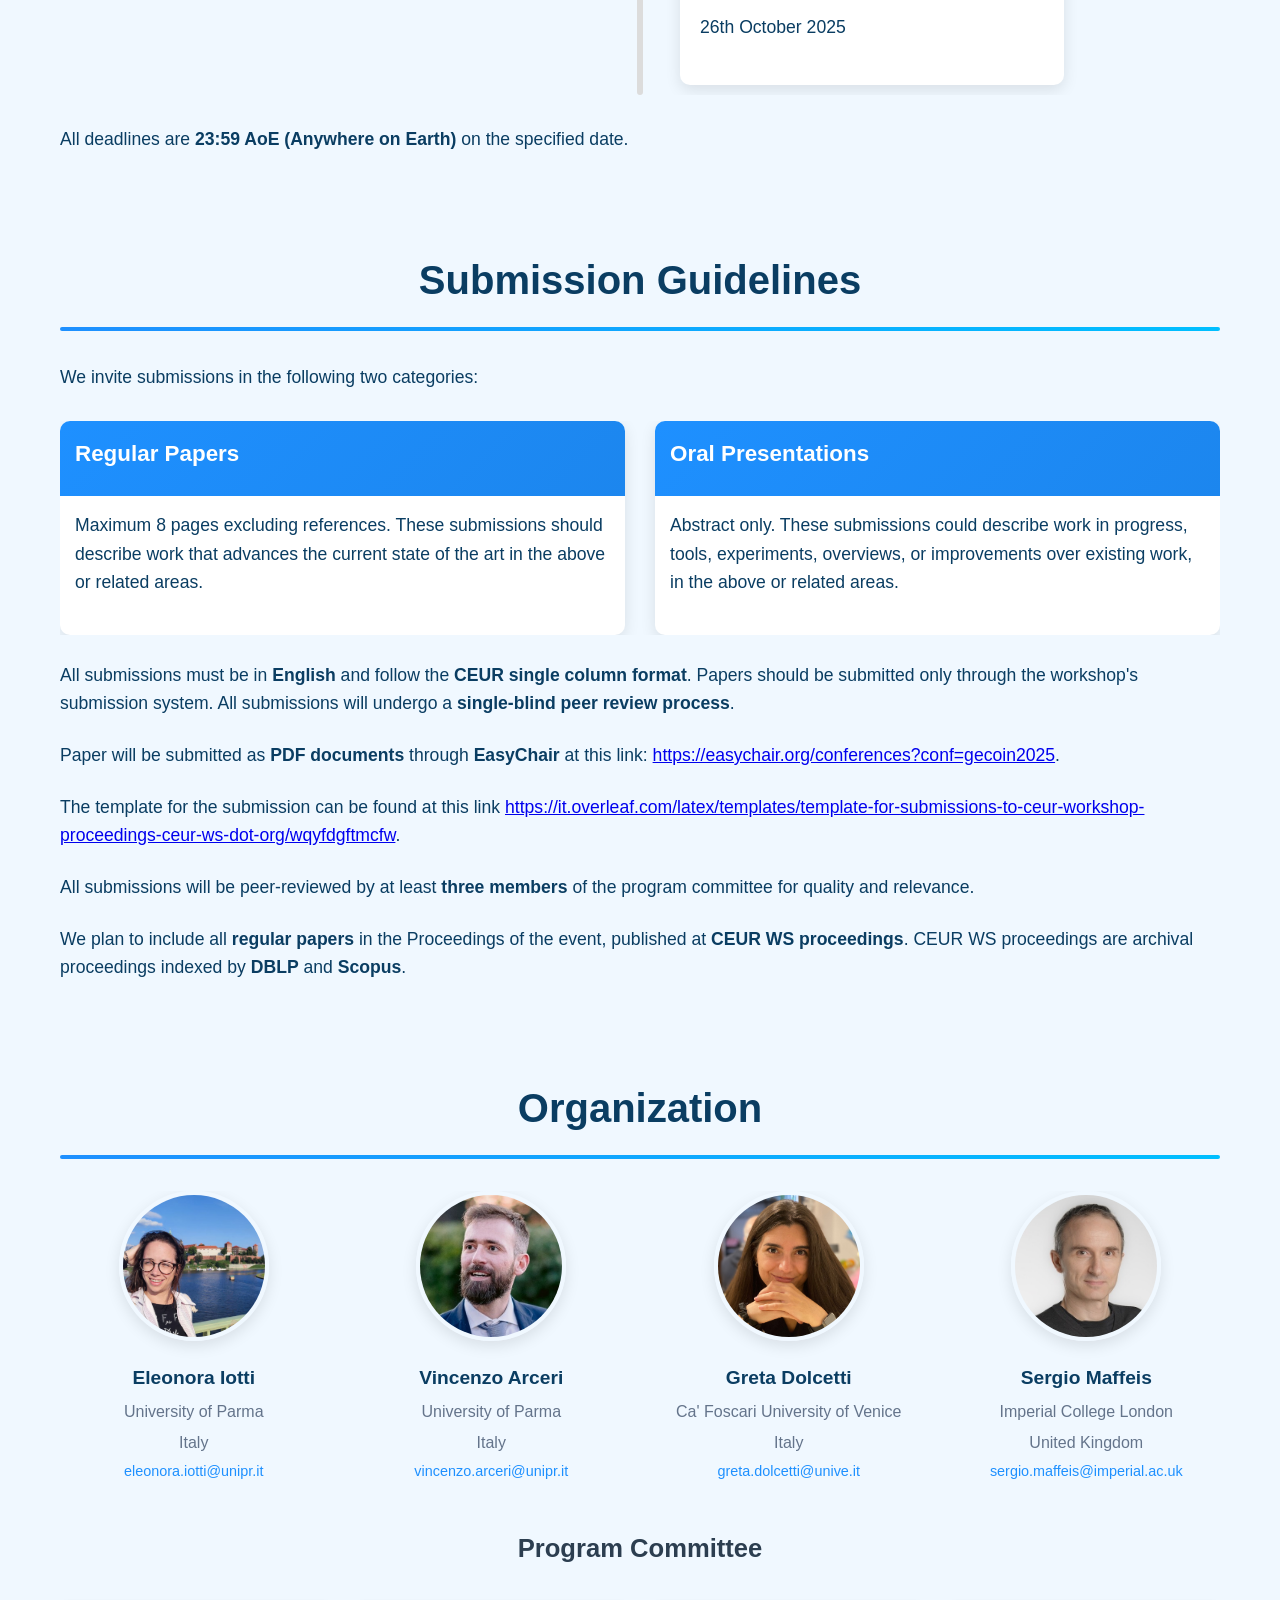
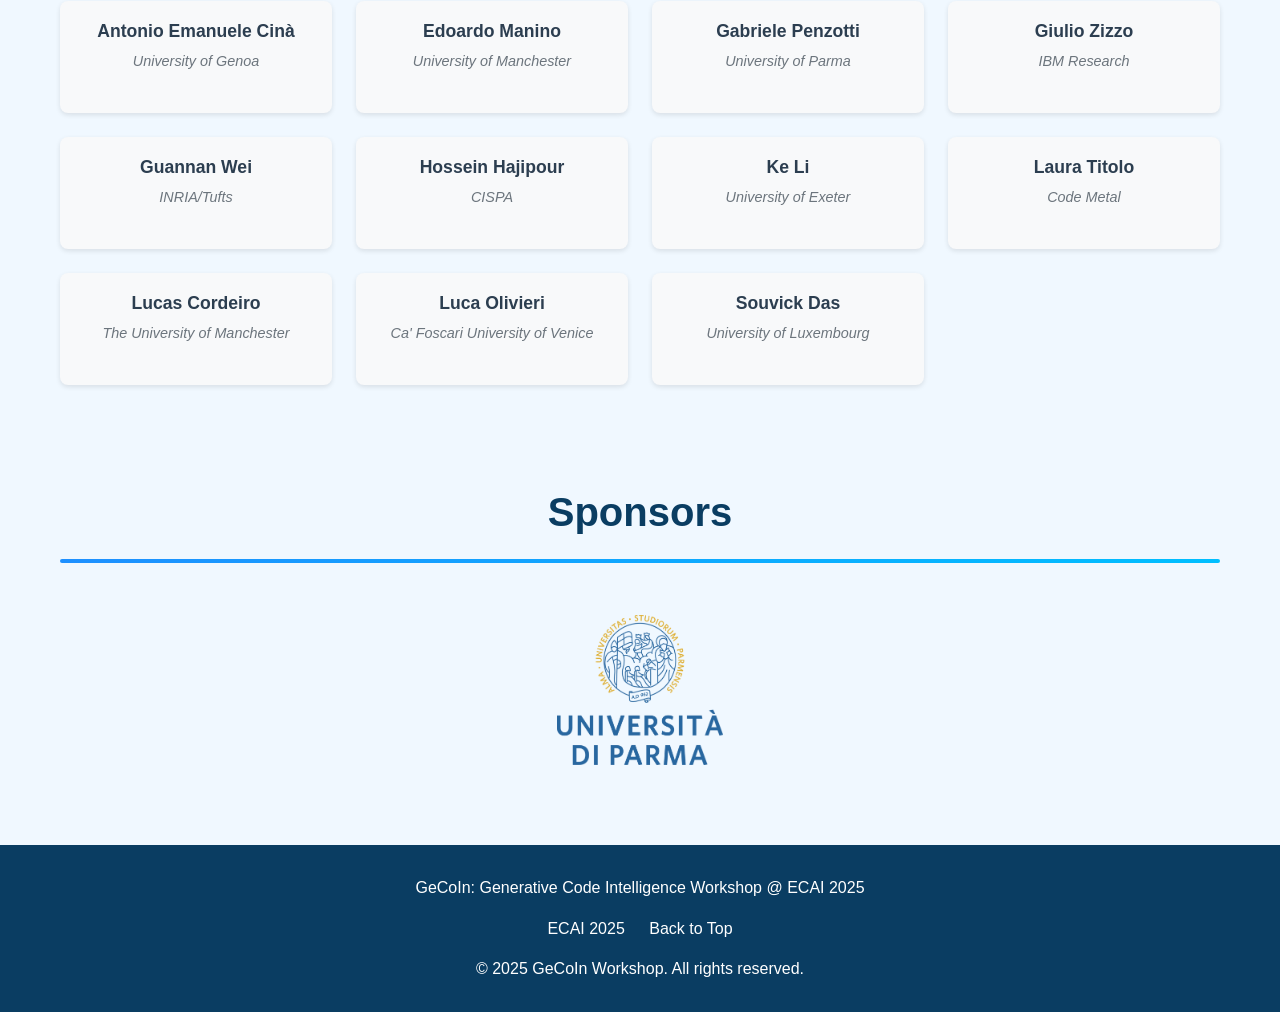
<file: past_editions/2025/index.html>
<!DOCTYPE html>
<html lang="en">
<head>
    <meta charset="UTF-8">
    <meta name="viewport" content="width=device-width, initial-scale=1.0">
    <link rel="stylesheet" href="style.css">
    <title>GeCoIn - Generative Code Intelligence Workshop | ECAI 2025</title>
</head>
<body>
    <nav>
        <div class="nav-container">
            <a href="#" class="nav-logo">GeCoIn</a>
            <ul class="nav-links">
                <li><a href="#home">Home</a></li>
                <li><a href="#call-for-papers">Call for Papers</a></li>
                <li><a href="#scope">Scope</a></li>
                <li><a href="#program">Program</a></li>
                <li><a href="#important-dates">Important Dates</a></li>
                <li><a href="#submission">Submission</a></li>
                <li><a href="#organization">Organization</a></li>
                <li><a href="#sponsors">Sponsors</a></li>
            </ul>
            <div class="burger">
                <div class="line1"></div>
                <div class="line2"></div>
                <div class="line3"></div>
            </div>
        </div>
    </nav>

    <header id="home">
        <div class="overlay"></div>
        <div class="header-content">
            <h1>GeCoIn</h1>
            <p class="workshop-title">Generative Code Intelligence Workshop</p>
            <div class="info-container">
                <div class="date-info">
                    <img src="assets/icons/schedule.png" alt="Date Icon" class="info-icon">
                    <span> 26th October 2025 </span>
                </div>
                <div class="city-info">
                    <img src="assets/icons/pin.png" alt="Location Icon" class="info-icon">
                    <span>Bologna, Italy</span>
                </div>
            </div>
            <p class="conference-info">In conjunction with <strong><a href="https://ecai2025.org" target="_blank" rel="noopener noreferrer">28th European Conference on Artificial Intelligence - ECAI 2025</a></strong></p>
            <div style="display: flex; flex-direction: column; align-items: center; gap: 18px; margin-bottom: 10px;">
                <a href="#program" class="cta-button">Workshop Program</a>
                <a href="../../index.html" style="display: inline-block; background: linear-gradient(135deg, #00bfff, #1e90ff); color: white; font-weight: 800; padding: 16px 38px; border-radius: 50px; text-decoration: none; font-size: 1.15rem; box-shadow: 0 6px 20px rgba(0, 191, 255, 0.55); letter-spacing: 0.4px; transition: transform 0.2s ease, box-shadow 0.2s ease;" onmouseover="this.style.transform='translateY(-3px)';this.style.boxShadow='0 10px 28px rgba(0,191,255,0.75)'" onmouseout="this.style.transform='';this.style.boxShadow='0 6px 20px rgba(0,191,255,0.55)'">&#8592; Back to Current Edition (GeCoIn 2026)</a>
            </div>
            <!-- Twitter widget -->
            <div class="twitter-widget">
                <a class="twitter-timeline" data-width="400" data-height="300" href="https://twitter.com/GeCoIn2025?ref_src=twsrc%5Etfw" rel="noopener noreferrer">Tweets by GeCoIn</a><script async src="https://platform.twitter.com/widgets.js" charset="utf-8"></script> 
            </div>
            <script async src="https://platform.twitter.com/widgets.js" charset="utf-8"></script>
        </div>
        <div class="scroll-down">↓</div>
    </header>

    <section id="program">
        <h2>Workshop Program</h2>
        <p>The workshop is scheduled to be held on <strong>26th October 2025</strong>
            as part of the <strong>ECAI 2025</strong> conference.</p>
   
        <p>The workshop program will include <strong>keynote presentations</strong> from leading researchers and <strong>oral presentations</strong> for all the accepted papers.
            Each paper will be allocated a 15-minute slot: 12 minutes for the presentation and 3 minutes for Q&A.</p>
        
        <p>The proceedings of the workshop can be found at <a target="_blank" rel="noopener noreferrer" href="https://ceur-ws.org/Vol-4075/">https://ceur-ws.org/Vol-4075/</a>.
            

        <div class="program-schedule">
            <h3>Program Schedule</h3>
            <div class="timeline">
                <div class="timeline-item left">
                    <div class="timeline-content">
                        <h3><strong>9:00 - 10:00</strong></h3>
                        <p><strong>Introduction + Keynote</strong></p>
                        <p>Introduction + Keynote Presentation + Q&A</p>
                    </div>
                </div>
                <div class="timeline-item right">
                    <div class="timeline-content">
                        <h3><strong>10:00 - 10:30</strong></h3>
                        <p><strong>Session 1: Vulnerabilities</strong></p>
                        <p>• Vulnerability Assessment of LLM-Generated Smart Contracts in Ethereum<br>
                        <em>Mirco Vella, Antonio Emanuele Cinà, Marina Ribaudo and Fabio Roli</em></p>
                        <p>• Adversarial Evaluation of Machine Learning-Based Python Source Code Vulnerability Detectors<br>
                        <em>Talaya Farasat</em></p>
                    </div>
                </div>
                <div class="timeline-item left">
                    <div class="timeline-content">
                        <h3><strong>10:30 - 11:00</strong></h3>
                        <p><strong>Coffee Break</strong></p>
                    </div>
                </div>
                <div class="timeline-item right">
                    <div class="timeline-content">
                        <h3><strong>11:00 - 12:30</strong></h3>
                        <p><strong>Session 2: Tools and Case Studies</strong></p>
                        <p>• An Embedding-Based Approach for Identifying LLM-Generated Code in Student Assignments<br>
                        <em>Paulina Gacek</em></p>
                        <p>• SecFlow: An Agentic LLM-Based Framework for Modular Cyberattack Analysis and Explainability<br>
                        <em>Francesco Blefari, Cristian Cosentino, Angelo Furfaro, Fabrizio Marozzo and Francesco Aurelio Pironti</em></p>
                        <p>• UnitTenX: Generating Tests for Legacy Packages with AI Agents Powered by Formal Verification<br>
                        <em>Yiannis Charalambous, Claudionor N. Coelho Jr, Luis Lamb and Lucas C. Cordeiro</em></p>
                        <p>• DeepCodeSeek: Real-Time API Retrieval for Context-Aware Code Generation<br>
                        <em>Esakkivel Esakkiraja, Denis Akhiyarov, Aditya Shanmugham and Chitra Ganapathy</em></p>
                        <p>• Conversational Code Generation: a Case Study of Designing a Dialogue System for Generating Driving Scenarios for Testing Autonomous Vehicles<br>
                        <em>Rimvydas Rubavicius, Antonio Valerio Miceli-Barone, Alex Lascarides and Subramanian Ramamoorthy</em></p>
                    </div>
                </div>
            </div>
        </div>

        <div class="keynote-container">
            <h3>Keynote Presentation</h3>
            <div class="card keynote-card">
                <div class="card-header">
                    <h4>AI-Assisted Formal Verification: Towards Fast, Accessible, and Rigorous Software Verification</h4>
                </div>
                <div class="card-body">
                    <div class="keynote-speaker">
                        <strong>Lucas C. Cordeiro</strong>
                    </div>
                    <div class="keynote-affiliation">
                        University of Manchester, UK
                    </div>
                </div>
            </div>
        </div>
        

        <div class="papers-container">
            <h3>Accepted Papers</h3>
            <div class="papers-grid">
                <div class="paper-card">
                    <div class="paper-card-header">
                        <h4 class="paper-title">Vulnerability Assessment of LLM-Generated Smart Contracts in Ethereum</h4>
                    </div>
                    <div class="paper-card-body">
                        <p class="paper-authors">Mirco Vella, Antonio Emanuele Cinà, Marina Ribaudo and Fabio Roli</p>
                    </div>
                </div>
                
                <div class="paper-card">
                    <div class="paper-card-header">
                        <h4 class="paper-title">SecFlow: An Agentic LLM-Based Framework for Modular Cyberattack Analysis and Explainability</h4>
                    </div>
                    <div class="paper-card-body">
                        <p class="paper-authors">Francesco Blefari, Cristian Cosentino, Angelo Furfaro, Fabrizio Marozzo and Francesco Aurelio Pironti</p>
                    </div>
                </div>
                
                <div class="paper-card">
                    <div class="paper-card-header">
                        <h4 class="paper-title">Conversational Code Generation: a Case Study of Designing a Dialogue System for Generating Driving Scenarios for Testing Autonomous Vehicles</h4>
                    </div>
                    <div class="paper-card-body">
                        <p class="paper-authors">Rimvydas Rubavicius, Antonio Valerio Miceli-Barone, Alex Lascarides and Subramanian Ramamoorthy</p>
                    </div>
                </div>
                
                <div class="paper-card">
                    <div class="paper-card-header">
                        <h4 class="paper-title">UnitTenX: Generating Tests for Legacy Packages with AI Agents Powered by Formal Verification</h4>
                    </div>
                    <div class="paper-card-body">
                        <p class="paper-authors">Yiannis Charalambous, Claudionor N. Coelho Jr, Luis Lamb and Lucas C. Cordeiro</p>
                    </div>
                </div>
                
                <div class="paper-card">
                    <div class="paper-card-header">
                        <h4 class="paper-title">DeepCodeSeek: Real-Time API Retrieval for Context-Aware Code Generation</h4>
                    </div>
                    <div class="paper-card-body">
                        <p class="paper-authors">Esakkivel Esakkiraja, Denis Akhiyarov, Aditya Shanmugham and Chitra Ganapathy</p>
                    </div>
                </div>
                
                <div class="paper-card">
                    <div class="paper-card-header">
                        <h4 class="paper-title">An Embedding-Based Approach for Identifying LLM-Generated Code in Student Assignments</h4>
                    </div>
                    <div class="paper-card-body">
                        <p class="paper-authors">Paulina Gacek</p>
                    </div>
                </div>
                
                <div class="paper-card">
                    <div class="paper-card-header">
                        <h4 class="paper-title">Adversarial Evaluation of Machine Learning-Based Python Source Code Vulnerability Detectors</h4>
                    </div>
                    <div class="paper-card-body">
                        <p class="paper-authors">Talaya Farasat</p>
                    </div>
                </div>
            </div>
        </div>
       </section>

    <section id="call-for-papers">
        <h2>Call for Papers</h2>
        <p>This workshop aims to offer a shared venue for researchers and practitioners involved in the design, development, and application of <strong>generative AI technologies</strong>, such as <strong>large language models (LLMs)</strong>, to engage with experts in <strong>software engineering, security and verification</strong>.</p>
        <p>Reasons behind the idea of this workshop arise from the widespread adoption of those <strong>cutting-edge AI technologies</strong> in the creation of code, which is prevalent in both <strong>academic research</strong> and <strong>industrial settings</strong>. As the utilization of these powerful tools continues to grow, there is an increasing necessity to ensure that the code they generate is <strong>secure and safe</strong>, ideally free from <strong>vulnerabilities</strong>.</p>
        <p>However, controlling AI code generation is challenging because modern, often commercially-used, models operate as <strong>black boxes</strong> and frequently lack awareness of their own inaccuracies. As a consequence, AI generated code could introduce serious weaknesses in a source code corpora, which could become potentially difficult to identify when the AI tools are used massively. Roads towards a solution to this issue are numerous and open research questions in various fields: <strong>static analysis</strong>, <strong>security</strong>, <strong>benchmarking</strong>, <strong>fine-tuning or custom training of AI models</strong>, <strong>software engineering</strong>, <strong>explainable AI</strong>, and so on.</p>
        <p>By bringing together experts from these communities, the workshop aims to foster <strong>interdisciplinary collaboration</strong> and facilitate the sharing of knowledge, providing a common ground of discussion about possible solutions to this challenge.</p>
    </section>

    <section id="scope">
        <h2>Scope</h2>
        <p>We invite submissions on all aspects related to <strong>generative code intelligence</strong>, including but not limited to:</p>
        <ul class="topics-list">
            <li><strong>Static and Dynamic Analysis</strong> of AI Generated Code</li>
            <li><strong>Safety and Security</strong> of AI Generated Code</li>
            <li><strong>Training, Fine-tuning & RAG Techniques</strong> for Code Generation and Analysis</li>
            <li><strong>Explainable Methods</strong> for AI Code Generation</li>
            <li><strong>LLM Applications</strong> in Software Engineering</li>
            <li><strong>Benchmarking</strong> of LLMs for Code Tasks</li>
        </ul>
    </section>

    <section id="important-dates">
        <h2>Important Dates</h2>
        <div class="timeline">
            <div class="timeline-item left">
                <div class="timeline-content">
                    <h3><strong>Paper Submission Deadline</strong></h3>
                    <p>1st August 2025</p>
                </div>
            </div>
            <div class="timeline-item right">
                <div class="timeline-content">
                    <h3><strong>Notification of Acceptance</strong></h3>
                    <p>8th September 2025</p>
                </div>
            </div>
            <div class="timeline-item left">
                <div class="timeline-content">
                    <h3><strong>Camera-Ready Papers Due</strong></h3>
                    <p>28th September 2025 </p>
                </div>
            </div>
            <div class="timeline-item right">
                <div class="timeline-content">
                    <h3><strong>Workshop Date</strong></h3>
                    <p>26th October 2025</p>
                </div>
            </div>
        </div>
        <p class="text-center">All deadlines are <strong>23:59 AoE (Anywhere on Earth)</strong> on the specified date.</p>
    </section>

    <section id="submission">
        <h2>Submission Guidelines</h2>
        <p>We invite submissions in the following two categories:</p>
        <div class="grid">
            <div class="card">
                <div class="card-header">
                    <h3><strong>Regular Papers</strong></h3>
                </div>
                <div class="card-body">
                    <p>Maximum 8 pages excluding references.
                    These submissions should describe work that advances the current state of the art in the above or related areas.
                </div>
            </div>
            <div class="card">
                <div class="card-header">
                    <h3><strong>Oral Presentations</strong></h3>
                </div>
                <div class="card-body">
                    <p>Abstract only.
                    These submissions could describe work in progress, tools, experiments, overviews, or improvements over existing work, in the above or related areas.
                </div>
            </div>
        </div>
        <br>
        <p>All submissions must be in <strong>English</strong> and follow the <strong>CEUR single column format</strong>. Papers should be submitted only through the workshop's submission system. All submissions will undergo a <strong>single-blind peer review process</strong>.</p>
        <p>Paper will be submitted as <strong>PDF documents</strong> through <strong>EasyChair</strong> at this link: <a target="_blank" rel="noopener noreferrer" href="https://easychair.org/conferences?conf=gecoin2025">https://easychair.org/conferences?conf=gecoin2025</a>.</p>
        <p>The template for the submission can be found at this link <a rel="noopener noreferrer" target="_blank" href="https://it.overleaf.com/latex/templates/template-for-submissions-to-ceur-workshop-proceedings-ceur-ws-dot-org/wqyfdgftmcfw">https://it.overleaf.com/latex/templates/template-for-submissions-to-ceur-workshop-proceedings-ceur-ws-dot-org/wqyfdgftmcfw</a>.</p>
        <p>All submissions will be peer-reviewed by at least <strong> three members </strong> of the program committee for quality and relevance.</p>
        <p>We plan to include all <strong> regular papers </strong> in the Proceedings of the event, published at <strong>CEUR WS proceedings</strong>. CEUR WS proceedings are archival proceedings indexed by <strong>DBLP</strong> and <strong>Scopus</strong>. </p>
    </section>

    <section id="organization">
        <h2>Organization</h2>
        <div class="organizers">
            <div class="organizer">
                <img src="assets/profilepics/eleonora.png" alt="Eleonora Iotti">
                <h3>Eleonora Iotti</h3>
                <p>University of Parma</p>
                <p>Italy</p>
                <p class="email">eleonora.iotti@unipr.it</p>
            </div>
            <div class="organizer">
                <img src="assets/profilepics/vincenzo.png" alt="Vincenzo Arceri">
                <h3>Vincenzo Arceri</h3>
                <p>University of Parma</p>
                <p>Italy</p>
                <p class="email">vincenzo.arceri@unipr.it</p>
            </div>
            <div class="organizer">
                <img src="assets/profilepics/greta.png" alt="Greta Dolcetti">
                <h3>Greta Dolcetti</h3>
                <p>Ca' Foscari University of Venice</p>
                <p>Italy</p>
                <p class="email">greta.dolcetti@unive.it</p>
            </div>
            <div class="organizer">
                <img src="assets/profilepics/sergio.png" alt="Sergio Maffeis">
                <h3>Sergio Maffeis</h3>
                <p>Imperial College London</p>
                <p>United Kingdom</p>
                <p class="email">sergio.maffeis@imperial.ac.uk</p>
            </div>
        </div>

        <h3 class="committee-title">Program Committee</h3>
        <div class="pc-grid">
            <div class="pc-member">
                <p class="member-name">Antonio Emanuele Cinà</p>
                <p class="member-affiliation">University of Genoa</p>
            </div>
            <div class="pc-member">
                <p class="member-name">Edoardo Manino</p>
                <p class="member-affiliation">University of Manchester</p>
            </div>
            <div class="pc-member">
                <p class="member-name">Gabriele Penzotti</p>
                <p class="member-affiliation">University of Parma</p>
            </div>
            <div class="pc-member">
                <p class="member-name">Giulio Zizzo</p>
                <p class="member-affiliation">IBM Research</p>
            </div>
            <div class="pc-member">
                <p class="member-name">Guannan Wei</p>
                <p class="member-affiliation">INRIA/Tufts</p>
            </div>
            <div class="pc-member">
                <p class="member-name">Hossein Hajipour</p>
                <p class="member-affiliation">CISPA</p>
            </div>
            <div class="pc-member">
                <p class="member-name">Ke Li</p>
                <p class="member-affiliation">University of Exeter</p>
            </div>
            <div class="pc-member">
                <p class="member-name">Laura Titolo</p>
                <p class="member-affiliation">Code Metal</p>
            </div>
            <div class="pc-member">
                <p class="member-name">Lucas Cordeiro</p>
                <p class="member-affiliation">The University of Manchester</p>
            </div>
            <div class="pc-member">
                <p class="member-name">Luca Olivieri</p>
                <p class="member-affiliation">Ca' Foscari University of Venice</p>
            </div>
            <div class="pc-member">
                <p class="member-name">Souvick Das</p>
                <p class="member-affiliation">University of Luxembourg</p>
            </div>
        </div>
    </section>

    <section id="sponsors">
        <h2>Sponsors</h2>
        <div class="sponsors-container">
            <div class="sponsor">
                <img src="assets/sponsor/UNIPR_CENTRATO_2RIGHE_POS_CMYK.png" alt="University of Parma">
            </div>
        </div>
    </section>

    <footer>
        <p>GeCoIn: Generative Code Intelligence Workshop @ ECAI 2025</p>
        <div class="footer-links">
            <a href="https://ecai2025.org/" target="_blank">ECAI 2025</a>
            <a href="#home">Back to Top</a>
        </div>
        <p>&copy; 2025 GeCoIn Workshop. All rights reserved.</p>
    </footer>

    <script>
        // Mobile Navigation Toggle
        const navSlide = () => {
            const burger = document.querySelector('.burger');
            const nav = document.querySelector('.nav-links');
            const navLinks = document.querySelectorAll('.nav-links li');

            burger.addEventListener('click', () => {
                // Toggle Nav
                nav.classList.toggle('nav-active');

                // Animate Links
                navLinks.forEach((link, index) => {
                    if (link.style.animation) {
                        link.style.animation = '';
                    } else {
                        link.style.animation = `navLinkFade 0.5s ease forwards ${index / 7 + 0.3}s`;
                    }
                });

                // Burger Animation
                burger.classList.toggle('toggle');
            });

            // Close menu when link is clicked
            navLinks.forEach(link => {
                link.addEventListener('click', () => {
                    nav.classList.remove('nav-active');
                    burger.classList.remove('toggle');

                    navLinks.forEach(link => {
                        link.style.animation = '';
                    });
                });
            });
        };

        navSlide();

        // Smooth scroll for all anchor links
        document.querySelectorAll('a[href^="#"]').forEach(anchor => {
            anchor.addEventListener('click', function (e) {
                e.preventDefault();

                document.querySelector(this.getAttribute('href')).scrollIntoView({
                    behavior: 'smooth'
                });
            });
        });

        // Scroll down button functionality
        document.querySelector('.scroll-down').addEventListener('click', () => {
            document.querySelector('#call-for-papers').scrollIntoView({
                behavior: 'smooth'
            });
        });
    </script>
</body>
</html>
</file>
<file: style.css>
:root {
    --primary: #1e90ff;
    --primary-dark: #1c86ee;
    --secondary: #0a3d62;
    --accent: #00bfff;
    --light: #f0f8ff;
    --dark: #0a3d62;
    --gray: #dcdcdc;
}

* {
    box-sizing: border-box;
    margin: 0;
    padding: 0;
}

html {
    scroll-behavior: smooth;
    overflow-x: hidden;
}

body {
    font-family: 'Inter', -apple-system, BlinkMacSystemFont, 'Segoe UI', Roboto, Oxygen, Ubuntu, Cantarell, sans-serif;
    line-height: 1.6;
    color: var(--dark);
    background-color: var(--light);
    overflow-x: hidden;
}

header {
    background: url(assets/pics/bg.jpeg);
    background-position: center;
    background-size: cover;
    color: white;
    min-height: 100vh;
    display: flex;
    flex-direction: column;
    justify-content: center;
    align-items: center;
    text-align: center;
    position: relative;
    overflow: hidden;
    opacity: 0.88;
    padding-top: 200px;
}

header::before {
    content: '';
    position: absolute;
    top: 0;
    left: 0;
    width: 100%;
    height: 100%;
    background: rgba(0, 0, 0, 0.5);
    z-index: 1;
}

header * {
    position: relative;
    z-index: 2;
}

.overlay {
    position: absolute;
    top: 0;
    left: 0;
    width: 100%;
    height: 100%;
    background: rgba(0, 0, 0, 0.2);
    z-index: 1;
}

.header-content {
    position: relative;
    z-index: 2;
    max-width: 100%;
    padding: 0 20px;
}

h1 {
    font-size: 3rem;
    margin-bottom: 1rem;
    font-weight: 800;
    line-height: 1.2;
}

.header-content h1 {
    margin-bottom: 0.5rem;
}

.workshop-title {
    font-size: 1.5rem;
    margin-bottom: 2rem;
    font-weight: 400;
}

.date-info {
    font-size: 1.25rem;
    margin-bottom: 2rem;
    padding: 10px 20px;
    background-color: rgba(255, 255, 255, 0.2);
    border-radius: 50px;
    display: inline-block;
    display: flex;
    align-items: center;
}

.cta-button {
    display: inline-block;
    background-color: white;
    color: var(--primary);
    font-weight: 600;
    padding: 15px 30px;
    border-radius: 50px;
    text-decoration: none;
    font-size: 1.1rem;
    transition: all 0.3s ease;
    box-shadow: 0 4px 6px rgba(0, 0, 0, 0.1);
}

.cta-button:hover {
    transform: translateY(-3px);
    box-shadow: 0 6px 8px rgba(0, 0, 0, 0.15);
}

.scroll-down {
    position: absolute;
    bottom: 30px;
    left: 50%;
    transform: translateX(-50%);
    font-size: 2rem;
    color: white;
    animation: bounce 2s infinite;
    cursor: pointer;
}

@keyframes bounce {
    0%, 20%, 50%, 80%, 100% {
        transform: translateY(0) translateX(-50%);
    }
    40% {
        transform: translateY(-20px) translateX(-50%);
    }
    60% {
        transform: translateY(-10px) translateX(-50%);
    }
}

nav {
    background-color: var(--secondary);
    padding: 0 20px;
    position: fixed;
    top: 0;
    width: 100%;
    z-index: 100;
    box-shadow: 0 2px 10px rgba(0, 0, 0, 0.1);
}

.nav-container {
    max-width: 100%;
    margin: 0 auto;
    display: flex;
    justify-content: space-between;
    align-items: center;
}

.nav-logo {
    font-weight: 700;
    font-size: 1.5rem;
    color: white;
    text-decoration: none;
    padding: 20px 0;
}

.nav-links {
    display: flex;
    list-style: none;
}

.nav-links li a {
    color: white;
    padding: 20px 15px;
    text-decoration: none;
    font-weight: 500;
    display: block;
    transition: color 0.3s ease;
}

.nav-links li a:hover {
    color: var(--accent);
}

.burger {
    display: none;
    cursor: pointer;
}

.burger div {
    width: 25px;
    height: 3px;
    background-color: white;
    margin: 5px;
    transition: all 0.3s ease;
}

section {
    padding: 35px 20px;
    max-width: 1200px;
    margin: 0 auto;
    overflow-x: hidden;
}

section h2 {
    font-size: 2.5rem;
    margin-bottom: 2rem;
    text-align: center;
    position: relative;
    color: var(--secondary);
}

section h2::after {
    content: '';
    display: block;
    width: 100%;
    height: 4px;
    background: linear-gradient(90deg, var(--primary), var(--accent));
    margin: 15px auto 0;
    border-radius: 2px;
}

p {
    margin-bottom: 1.5rem;
    font-size: 1.1rem;
}

.grid {
    display: grid;
    grid-template-columns: repeat(auto-fit, minmax(300px, 1fr));
    gap: 30px;
    margin-top: 30px;
    overflow-x: hidden;
}

.card {
    background-color: white;
    border-radius: 10px;
    overflow: hidden;
    box-shadow: 0 5px 15px rgba(0, 0, 0, 0.1);
    transition: transform 0.3s ease, box-shadow 0.3s ease;
}

.card:hover {
    transform: translateY(-5px);
    box-shadow: 0 15px 30px rgba(0, 0, 0, 0.15);
}

.card-header {
    background: linear-gradient(135deg, var(--primary), var(--primary-dark));
    color: white;
    padding: 15px;
}

.card-body {
    padding: 15px;
}

.card h3 {
    margin-bottom: 10px;
    font-size: 1.4rem;
}

.timeline {
    position: relative;
    max-width: 80%;
    margin: 30px auto;
}

.timeline::after {
    content: '';
    position: absolute;
    width: 6px;
    background: var(--gray);
    top: 0;
    bottom: 0;
    left: 50%;
    margin-left: -3px;
    border-radius: 3px;
}

.timeline-item {
    padding: 10px 40px;
    position: relative;
    width: 50%;
    box-sizing: border-box;
    overflow-x: hidden;
}

.timeline-item::after {
    content: '';
    position: absolute;
    width: 20px;
    height: 20px;
    background: var(--primary);
    border-radius: 50%;
    top: 15px;
    z-index: 1;
}

.left {
    left: 0;
}

.right {
    left: 50%;
}

.left::after {
    right: -10px;
}

.right::after {
    left: -10px;
}

.timeline-content {
    background-color: white;
    padding: 20px;
    border-radius: 10px;
    box-shadow: 0 5px 15px rgba(0, 0, 0, 0.1);
}

.timeline-content h3 {
    margin-bottom: 10px;
    color: var(--primary);
}

/* Add styling for author names in program schedule */
.timeline-content em {
    color: #496795;
    font-size: 0.9rem;
    font-weight: 400;
}

.organizers {
    display: grid;
    grid-template-columns: repeat(2, 1fr);
    gap: 30px;
    margin-top: 30px;
    overflow-x: hidden;
}

.organizer {
    text-align: center;
}

.organizer img {
    width: 150px;
    height: 150px;
    border-radius: 50%;
    object-fit: cover;
    margin-bottom: 15px;
    border: 4px solid var(--light);
    box-shadow: 0 5px 15px rgba(0, 0, 0, 0.1);
}

.organizer h3 {
    font-size: 1.2rem;
    margin-bottom: 5px;
}

.organizer p {
    font-size: 1rem;
    color: #64748b;
    margin-bottom: 5px;
    margin-top: 5px;
}

.organizer .email {
    font-size: 0.9rem;
    color: var(--primary);
    word-break: break-word;
}

footer {
    background-color: var(--secondary);
    color: white;
    text-align: center;
    padding: 30px 20px;
    overflow-x: hidden;
}

footer p {
    margin-bottom: 0;
    font-size: 1rem;
}

.footer-links {
    margin: 15px 0;
}

.footer-links a {
    color: white;
    margin: 0 10px;
    text-decoration: none;
}

.footer-links a:hover {
    text-decoration: underline;
}

.container {
    display: flex;
    flex-wrap: wrap;
    justify-content: center;
    align-items: center;
    max-width: 100vw;
    overflow: hidden;
}

.info-container {
    display: flex;
    justify-content: center;
    gap: 20px;
    align-items: center;
}

.info-icon {
    width: 24px;
    height: 24px;
    margin-right: 8px;
}

.city-info {
    font-size: 1.25rem;
    margin-bottom: 2rem;
    padding: 10px 20px;
    background-color: rgba(255, 255, 255, 0.2);
    border-radius: 50px;
    display: inline-block;
    display: flex;
    align-items: center;
}

.topics-list {
    list-style: none;
    padding: 0;
    margin: 0;
    display: grid;
    grid-template-columns: repeat(auto-fit, minmax(250px, 1fr));
    gap: 20px;
    justify-content: center;
}

@media screen and (min-width: 768px) {
    .topics-list {
        grid-template-columns: repeat(3, 1fr);
    }
}

.topics-list li {
    background-color: var(--light);
    border: 2px solid var(--primary);
    border-radius: 10px;
    padding: 15px;
    box-shadow: 0 4px 8px rgba(0, 0, 0, 0.1);
    transition: transform 0.3s ease, box-shadow 0.3s ease;
}

.topics-list li:hover {
    transform: translateY(-5px);
    box-shadow: 0 8px 16px rgba(0, 0, 0, 0.2);
}

.topics-list li::before {
    content: "✔";
    color: var(--primary);
    font-weight: bold;
    margin-right: 10px;
}

.conference-info a {
    color: white;
    font-weight: bold;
    text-decoration: none;
}

.conference-info a:hover {
    text-decoration: underline;
}

.twitter-widget {
    margin-top: 20px;
    width: 100%;
    max-width: 400px;
    height: 300px;
    overflow: hidden;
    border-radius: 10px;
    box-shadow: 0 4px 8px rgba(0, 0, 0, 0.1);
    display: flex;
    justify-content: center;
    align-items: center;
    margin-left: auto;
    margin-right: auto;
    margin-bottom: 80px;
}

/* Twitter link style for fallback */
.twitter-widget a {
    color: white;
    text-align: center;
    position: absolute;
    width: auto;
    text-decoration: underline;
    font-size: 1.1rem;
}

.conference-info {
    white-space: normal;
    overflow-wrap: break-word;
    max-width: 100%;
}

/* Program Committee Styling */
.committee-title {
    text-align: center;
    margin: 2.5rem 0 1.5rem;
    color: #2c3e50;
    font-size: 1.6rem;
}

.pc-grid {
    display: grid;
    grid-template-columns: repeat(auto-fill, minmax(250px, 1fr));
    gap: 1.5rem;
    margin-top: 2rem;
}

.pc-member {
    background-color: #f8f9fa;
    border-radius: 8px;
    padding: 1rem;
    box-shadow: 0 2px 5px rgba(0,0,0,0.1);
    transition: transform 0.3s ease, box-shadow 0.3s ease;
    text-align: center;
}

.pc-member:hover {
    transform: translateY(-5px);
    box-shadow: 0 5px 15px rgba(0,0,0,0.1);
}

.member-name {
    font-weight: bold;
    margin-bottom: 0.3rem;
    color: #2c3e50;
}

.member-affiliation {
    font-style: italic;
    font-size: 0.9rem;
    color: #6c757d;
}

@media (max-width: 768px) {
    .pc-grid {
        grid-template-columns: repeat(auto-fill, minmax(200px, 1fr));
    }
}

@media screen and (max-width: 768px) {
    .header-content {
        padding: 0 10px;
    }

    h1 {
        font-size: 2rem;
    }

    .workshop-title {
        font-size: 1rem;
    }

    .date-info, .city-info {
        font-size: 1rem;
    }

    .cta-button {
        padding: 10px 20px;
        font-size: 1rem;
    }

    h1 {
        font-size: 2.2rem;
    }

    .workshop-title {
        font-size: 1.2rem;
    }

    .conference-info {
        font-size: 14px;
        padding: 5px;
    }

    .nav-links {
        position: absolute;
        right: 0;
        height: calc(100vh - 60px);
        top: 60px;
        background-color: var(--secondary);
        display: flex;
        flex-direction: column;
        align-items: center;
        width: 100%;
        transform: translateX(100%);
        transition: transform 0.5s ease-in;
        z-index: 99;
    }

    .nav-links li {
        opacity: 0;
        width: 100%;
        text-align: center;
    }

    .nav-links li a {
        padding: 20px;
        font-size: 1.2rem;
    }

    .burger {
        display: block;
    }

    .nav-active {
        transform: translateX(0%);
    }

    @keyframes navLinkFade {
        from {
            opacity: 0;
            transform: translateX(50px);
        }
        to {
            opacity: 1;
            transform: translateX(0px);
        }
    }

    .toggle .line1 {
        transform: rotate(-45deg) translate(-5px, 6px);
    }

    .toggle .line2 {
        opacity: 0;
    }

    .toggle .line3 {
        transform: rotate(45deg) translate(-5px, -6px);
    }

    .timeline::after {
        left: 31px;
    }

    .timeline-item {
        width: 100%;
        padding-left: 70px;
        padding-right: 25px;
    }

    .timeline-item::after {
        left: 21px;
    }

    .right {
        left: 0%;
    }

    .organizers {
        grid-template-columns: 1fr;
    }

    .twitter-widget {
        max-width: 90%;
        height: auto;
        aspect-ratio: 4 / 3;
    }
}

/* Sponsors Section */
#sponsors {
    padding: 60px 20px;
    text-align: center;
}

.sponsors-container {
    max-width: 1200px;
    margin: 0 auto;
    display: flex;
    justify-content: center;
    align-items: center;
    flex-wrap: wrap;
    gap: 40px;
}

.sponsor {
    display: flex;
    justify-content: center;
    align-items: center;
    padding: 20px;
}

.sponsor img {
    max-width: 300px;
    max-height: 150px;
    width: auto;
    height: auto;
    object-fit: contain;
    filter: grayscale(20%);
    transition: filter 0.3s ease, transform 0.3s ease;
}

.sponsor img:hover {
    filter: grayscale(0%);
    transform: scale(1.05);
}

/* Responsive design for sponsors */
@media screen and (max-width: 768px) {
    .sponsor img {
        max-width: 250px;
        max-height: 120px;
    }
    
    #sponsors {
        padding: 40px 15px;
    }
}

@media screen and (max-width: 480px) {
    .sponsor img {
        max-width: 200px;
        max-height: 100px;
    }
}

/* Program Schedule styling */
.program-schedule {
    margin-top: 3rem;
    margin-bottom: 3rem;
}

.program-schedule h3 {
    text-align: center;
    margin-bottom: 2rem;
    color: var(--primary);
    font-size: 1.8rem;
    font-weight: 600;
    position: relative;
}

.program-schedule h3::after {
    content: '';
    display: block;
    width: 80px;
    height: 3px;
    background: var(--accent);
    margin: 10px auto 0;
    border-radius: 2px;
}

/* Keynote styling */
.keynote-container {
    margin-top: 3rem;
    margin-bottom: 2rem;
}

.keynote-container h3 {
    text-align: center;
    margin-bottom: 2rem;
    color: var(--primary);
    font-size: 1.8rem;
    font-weight: 600;
    position: relative;
}

.keynote-container h3::after {
    content: '';
    display: block;
    width: 80px;
    height: 3px;
    background: var(--accent);
    margin: 10px auto 0;
    border-radius: 2px;
}

.keynote-card {
    max-width: 800px;
    margin: 0 auto;
    background: white;
    border: none;
}

.keynote-card:hover {
    transform: translateY(-3px);
}

.keynote-card .card-header {
    background: linear-gradient(135deg, var(--primary), var(--primary-dark));
    padding: 25px;
}

.keynote-card .card-header h4 {
    margin: 0;
    font-size: 1.4rem;
    line-height: 1.4;
    font-weight: 600;
    color: white;
}

.keynote-card .card-body {
    padding: 25px;
    text-align: center;
}

.keynote-speaker {
    font-size: 1.3rem;
    font-weight: 700;
    color: var(--secondary);
    margin-bottom: 8px;
}

.keynote-affiliation {
    font-size: 1rem;
    color: #64748b;
    font-weight: 400;
}

.keynote-abstract {
    margin-top: 16px;
    text-align: justify;
    text-justify: inter-word;
}

.keynote-abstract p {
    margin-bottom: 0;
}

@media screen and (max-width: 768px) {
    .keynote-card .card-header h4 {
        font-size: 1.2rem;
    }
    
    .keynote-speaker {
        font-size: 1.2rem;
    }
    
    .keynote-card .card-header,
    .keynote-card .card-body {
        padding: 20px;
    }
}

@media screen and (min-width: 1200px) {
    .organizers {
        grid-template-columns: repeat(4, 1fr);
    }
}

/* Accepted Paper styling */

.papers-container {
    margin-top: 3rem;
    margin-bottom: 2rem;
}

.papers-container h3 {
    text-align: center;
    margin-bottom: 2rem;
    color: var(--primary);
    font-size: 1.8rem;
    font-weight: 600;
    position: relative;
}

.papers-container h3::after {
    content: '';
    display: block;
    width: 80px;
    height: 3px;
    background: var(--accent);
    margin: 10px auto 0;
    border-radius: 2px;
}

.papers-grid {
    display: grid;
    grid-template-columns: repeat(auto-fit, minmax(350px, 1fr));
    gap: 25px;
    margin-top: 2rem;
}

.paper-card {
    background: white;
    border-radius: 10px;
    overflow: hidden;
    box-shadow: 0 5px 15px rgba(0, 0, 0, 0.1);
    transition: transform 0.3s ease, box-shadow 0.3s ease;
    border: none;
}

.paper-card:hover {
    transform: translateY(-3px);
    box-shadow: 0 8px 20px rgba(0, 0, 0, 0.15);
}

.paper-card-header {
    background: linear-gradient(135deg, var(--primary), var(--primary-dark));
    padding: 20px;
}

.paper-title {
    margin: 0;
    font-size: 1.1rem;
    line-height: 1.4;
    font-weight: 600;
    color: white;
    word-wrap: break-word;
    hyphens: auto;
}

.paper-card-body {
    padding: 20px;
    text-align: left;
}

.paper-authors {
    font-size: 1rem;
    font-weight: 500;
    color: var(--secondary);
    margin: 0;
    line-height: 1.4;
}

.paper-note {
    margin-top: 0.5rem;
    font-size: 0.9rem;
    font-weight: 600;
    color: var(--primary);
    text-transform: uppercase;
    letter-spacing: 0.04em;
}

@media screen and (max-width: 768px) {
    .papers-grid {
        grid-template-columns: 1fr;
        gap: 20px;
    }
    
    .paper-title {
        font-size: 1rem;
    }
    
    .paper-authors {
        font-size: 0.9rem;
    }
    
    .paper-card-header,
    .paper-card-body {
        padding: 15px;
    }
}

@media screen and (max-width: 480px) {
    .papers-grid {
        grid-template-columns: 1fr;
    }
}

/* Past Editions Section */
.past-editions-grid {
    display: grid;
    grid-template-columns: repeat(auto-fill, minmax(280px, 1fr));
    gap: 25px;
    margin-top: 2rem;
}

.past-edition-card {
    background: white;
    border-radius: 10px;
    overflow: hidden;
    box-shadow: 0 5px 15px rgba(0, 0, 0, 0.1);
    transition: transform 0.3s ease, box-shadow 0.3s ease;
    display: flex;
    align-items: stretch;
}

.past-edition-card:hover {
    transform: translateY(-5px);
    box-shadow: 0 10px 25px rgba(0, 0, 0, 0.15);
}

.past-edition-year {
    background: linear-gradient(135deg, var(--primary), var(--primary-dark));
    color: white;
    font-size: 1.8rem;
    font-weight: 800;
    display: flex;
    align-items: center;
    justify-content: center;
    padding: 20px 25px;
    min-width: 100px;
}

.past-edition-info {
    padding: 20px;
    display: flex;
    flex-direction: column;
    justify-content: center;
    gap: 6px;
}

.past-edition-info p {
    margin: 0;
    font-size: 1rem;
    color: #64748b;
}

.past-edition-info p strong {
    color: var(--secondary);
}

.past-edition-link {
    display: inline-block;
    margin-top: 10px;
    color: var(--primary);
    font-weight: 600;
    text-decoration: none;
    font-size: 0.95rem;
    transition: color 0.2s ease;
}

.past-edition-link:hover {
    color: var(--primary-dark);
    text-decoration: underline;
}

@media screen and (max-width: 480px) {
    .past-editions-grid {
        grid-template-columns: 1fr;
    }
}
</file>
<file: past_editions/2025/style.css>
:root {
    --primary: #1e90ff;
    --primary-dark: #1c86ee;
    --secondary: #0a3d62;
    --accent: #00bfff;
    --light: #f0f8ff;
    --dark: #0a3d62;
    --gray: #dcdcdc;
}

* {
    box-sizing: border-box;
    margin: 0;
    padding: 0;
}

html {
    scroll-behavior: smooth;
    overflow-x: hidden;
}

body {
    font-family: 'Inter', -apple-system, BlinkMacSystemFont, 'Segoe UI', Roboto, Oxygen, Ubuntu, Cantarell, sans-serif;
    line-height: 1.6;
    color: var(--dark);
    background-color: var(--light);
    overflow-x: hidden;
}

header {
    background: url(assets/pics/bg.jpeg);
    background-position: center;
    background-size: cover;
    color: white;
    min-height: 100vh;
    display: flex;
    flex-direction: column;
    justify-content: center;
    align-items: center;
    text-align: center;
    position: relative;
    overflow: hidden;
    opacity: 0.88;
    padding-top: 200px;
}

header::before {
    content: '';
    position: absolute;
    top: 0;
    left: 0;
    width: 100%;
    height: 100%;
    background: rgba(0, 0, 0, 0.5);
    z-index: 1;
}

header * {
    position: relative;
    z-index: 2;
}

.overlay {
    position: absolute;
    top: 0;
    left: 0;
    width: 100%;
    height: 100%;
    background: rgba(0, 0, 0, 0.2);
    z-index: 1;
}

.header-content {
    position: relative;
    z-index: 2;
    max-width: 100%;
    padding: 0 20px;
}

h1 {
    font-size: 3rem;
    margin-bottom: 1rem;
    font-weight: 800;
    line-height: 1.2;
}

.header-content h1 {
    margin-bottom: 0.5rem;
}

.workshop-title {
    font-size: 1.5rem;
    margin-bottom: 2rem;
    font-weight: 400;
}

.date-info {
    font-size: 1.25rem;
    margin-bottom: 2rem;
    padding: 10px 20px;
    background-color: rgba(255, 255, 255, 0.2);
    border-radius: 50px;
    display: inline-block;
    display: flex;
    align-items: center;
}

.cta-button {
    display: inline-block;
    background-color: white;
    color: var(--primary);
    font-weight: 600;
    padding: 15px 30px;
    border-radius: 50px;
    text-decoration: none;
    font-size: 1.1rem;
    transition: all 0.3s ease;
    box-shadow: 0 4px 6px rgba(0, 0, 0, 0.1);
}

.cta-button:hover {
    transform: translateY(-3px);
    box-shadow: 0 6px 8px rgba(0, 0, 0, 0.15);
}

.scroll-down {
    position: absolute;
    bottom: 30px;
    left: 50%;
    transform: translateX(-50%);
    font-size: 2rem;
    color: white;
    animation: bounce 2s infinite;
    cursor: pointer;
}

@keyframes bounce {
    0%, 20%, 50%, 80%, 100% {
        transform: translateY(0) translateX(-50%);
    }
    40% {
        transform: translateY(-20px) translateX(-50%);
    }
    60% {
        transform: translateY(-10px) translateX(-50%);
    }
}

nav {
    background-color: var(--secondary);
    padding: 0 20px;
    position: fixed;
    top: 0;
    width: 100%;
    z-index: 100;
    box-shadow: 0 2px 10px rgba(0, 0, 0, 0.1);
}

.nav-container {
    max-width: 100%;
    margin: 0 auto;
    display: flex;
    justify-content: space-between;
    align-items: center;
}

.nav-logo {
    font-weight: 700;
    font-size: 1.5rem;
    color: white;
    text-decoration: none;
    padding: 20px 0;
}

.nav-links {
    display: flex;
    list-style: none;
}

.nav-links li a {
    color: white;
    padding: 20px 15px;
    text-decoration: none;
    font-weight: 500;
    display: block;
    transition: color 0.3s ease;
}

.nav-links li a:hover {
    color: var(--accent);
}

.burger {
    display: none;
    cursor: pointer;
}

.burger div {
    width: 25px;
    height: 3px;
    background-color: white;
    margin: 5px;
    transition: all 0.3s ease;
}

section {
    padding: 35px 20px;
    max-width: 1200px;
    margin: 0 auto;
    overflow-x: hidden;
}

section h2 {
    font-size: 2.5rem;
    margin-bottom: 2rem;
    text-align: center;
    position: relative;
    color: var(--secondary);
}

section h2::after {
    content: '';
    display: block;
    width: 100%;
    height: 4px;
    background: linear-gradient(90deg, var(--primary), var(--accent));
    margin: 15px auto 0;
    border-radius: 2px;
}

p {
    margin-bottom: 1.5rem;
    font-size: 1.1rem;
}

.grid {
    display: grid;
    grid-template-columns: repeat(auto-fit, minmax(300px, 1fr));
    gap: 30px;
    margin-top: 30px;
    overflow-x: hidden;
}

.card {
    background-color: white;
    border-radius: 10px;
    overflow: hidden;
    box-shadow: 0 5px 15px rgba(0, 0, 0, 0.1);
    transition: transform 0.3s ease, box-shadow 0.3s ease;
}

.card:hover {
    transform: translateY(-5px);
    box-shadow: 0 15px 30px rgba(0, 0, 0, 0.15);
}

.card-header {
    background: linear-gradient(135deg, var(--primary), var(--primary-dark));
    color: white;
    padding: 15px;
}

.card-body {
    padding: 15px;
}

.card h3 {
    margin-bottom: 10px;
    font-size: 1.4rem;
}

.timeline {
    position: relative;
    max-width: 80%;
    margin: 30px auto;
}

.timeline::after {
    content: '';
    position: absolute;
    width: 6px;
    background: var(--gray);
    top: 0;
    bottom: 0;
    left: 50%;
    margin-left: -3px;
    border-radius: 3px;
}

.timeline-item {
    padding: 10px 40px;
    position: relative;
    width: 50%;
    box-sizing: border-box;
    overflow-x: hidden;
}

.timeline-item::after {
    content: '';
    position: absolute;
    width: 20px;
    height: 20px;
    background: var(--primary);
    border-radius: 50%;
    top: 15px;
    z-index: 1;
}

.left {
    left: 0;
}

.right {
    left: 50%;
}

.left::after {
    right: -10px;
}

.right::after {
    left: -10px;
}

.timeline-content {
    background-color: white;
    padding: 20px;
    border-radius: 10px;
    box-shadow: 0 5px 15px rgba(0, 0, 0, 0.1);
}

.timeline-content h3 {
    margin-bottom: 10px;
    color: var(--primary);
}

/* Add styling for author names in program schedule */
.timeline-content em {
    color: #496795;
    font-size: 0.9rem;
    font-weight: 400;
}

.organizers {
    display: grid;
    grid-template-columns: repeat(2, 1fr);
    gap: 30px;
    margin-top: 30px;
    overflow-x: hidden;
}

.organizer {
    text-align: center;
}

.organizer img {
    width: 150px;
    height: 150px;
    border-radius: 50%;
    object-fit: cover;
    margin-bottom: 15px;
    border: 4px solid var(--light);
    box-shadow: 0 5px 15px rgba(0, 0, 0, 0.1);
}

.organizer h3 {
    font-size: 1.2rem;
    margin-bottom: 5px;
}

.organizer p {
    font-size: 1rem;
    color: #64748b;
    margin-bottom: 5px;
    margin-top: 5px;
}

.organizer .email {
    font-size: 0.9rem;
    color: var(--primary);
    word-break: break-word;
}

footer {
    background-color: var(--secondary);
    color: white;
    text-align: center;
    padding: 30px 20px;
    overflow-x: hidden;
}

footer p {
    margin-bottom: 0;
    font-size: 1rem;
}

.footer-links {
    margin: 15px 0;
}

.footer-links a {
    color: white;
    margin: 0 10px;
    text-decoration: none;
}

.footer-links a:hover {
    text-decoration: underline;
}

.container {
    display: flex;
    flex-wrap: wrap;
    justify-content: center;
    align-items: center;
    max-width: 100vw;
    overflow: hidden;
}

.info-container {
    display: flex;
    justify-content: center;
    gap: 20px;
    align-items: center;
}

.info-icon {
    width: 24px;
    height: 24px;
    margin-right: 8px;
}

.city-info {
    font-size: 1.25rem;
    margin-bottom: 2rem;
    padding: 10px 20px;
    background-color: rgba(255, 255, 255, 0.2);
    border-radius: 50px;
    display: inline-block;
    display: flex;
    align-items: center;
}

.topics-list {
    list-style: none;
    padding: 0;
    margin: 0;
    display: grid;
    grid-template-columns: repeat(auto-fit, minmax(250px, 1fr));
    gap: 20px;
    justify-content: center;
}

@media screen and (min-width: 768px) {
    .topics-list {
        grid-template-columns: repeat(3, 1fr);
    }
}

.topics-list li {
    background-color: var(--light);
    border: 2px solid var(--primary);
    border-radius: 10px;
    padding: 15px;
    box-shadow: 0 4px 8px rgba(0, 0, 0, 0.1);
    transition: transform 0.3s ease, box-shadow 0.3s ease;
}

.topics-list li:hover {
    transform: translateY(-5px);
    box-shadow: 0 8px 16px rgba(0, 0, 0, 0.2);
}

.topics-list li::before {
    content: "✔";
    color: var(--primary);
    font-weight: bold;
    margin-right: 10px;
}

.conference-info a {
    color: white;
    font-weight: bold;
    text-decoration: none;
}

.conference-info a:hover {
    text-decoration: underline;
}

.twitter-widget {
    margin-top: 20px;
    width: 100%;
    max-width: 400px;
    height: 300px;
    overflow: hidden;
    border-radius: 10px;
    box-shadow: 0 4px 8px rgba(0, 0, 0, 0.1);
    display: flex;
    justify-content: center;
    align-items: center;
    margin-left: auto;
    margin-right: auto;
    margin-bottom: 80px;
}

/* Twitter link style for fallback */
.twitter-widget a {
    color: white;
    text-align: center;
    position: absolute;
    width: auto;
    text-decoration: underline;
    font-size: 1.1rem;
}

.conference-info {
    white-space: normal;
    overflow-wrap: break-word;
    max-width: 100%;
}

/* Program Committee Styling */
.committee-title {
    text-align: center;
    margin: 2.5rem 0 1.5rem;
    color: #2c3e50;
    font-size: 1.6rem;
}

.pc-grid {
    display: grid;
    grid-template-columns: repeat(auto-fill, minmax(250px, 1fr));
    gap: 1.5rem;
    margin-top: 2rem;
}

.pc-member {
    background-color: #f8f9fa;
    border-radius: 8px;
    padding: 1rem;
    box-shadow: 0 2px 5px rgba(0,0,0,0.1);
    transition: transform 0.3s ease, box-shadow 0.3s ease;
    text-align: center;
}

.pc-member:hover {
    transform: translateY(-5px);
    box-shadow: 0 5px 15px rgba(0,0,0,0.1);
}

.member-name {
    font-weight: bold;
    margin-bottom: 0.3rem;
    color: #2c3e50;
}

.member-affiliation {
    font-style: italic;
    font-size: 0.9rem;
    color: #6c757d;
}

@media (max-width: 768px) {
    .pc-grid {
        grid-template-columns: repeat(auto-fill, minmax(200px, 1fr));
    }
}

@media screen and (max-width: 768px) {
    .header-content {
        padding: 0 10px;
    }

    h1 {
        font-size: 2rem;
    }

    .workshop-title {
        font-size: 1rem;
    }

    .date-info, .city-info {
        font-size: 1rem;
    }

    .cta-button {
        padding: 10px 20px;
        font-size: 1rem;
    }

    h1 {
        font-size: 2.2rem;
    }

    .workshop-title {
        font-size: 1.2rem;
    }

    .conference-info {
        font-size: 14px;
        padding: 5px;
    }

    .nav-links {
        position: absolute;
        right: 0;
        height: calc(100vh - 60px);
        top: 60px;
        background-color: var(--secondary);
        display: flex;
        flex-direction: column;
        align-items: center;
        width: 100%;
        transform: translateX(100%);
        transition: transform 0.5s ease-in;
        z-index: 99;
    }

    .nav-links li {
        opacity: 0;
        width: 100%;
        text-align: center;
    }

    .nav-links li a {
        padding: 20px;
        font-size: 1.2rem;
    }

    .burger {
        display: block;
    }

    .nav-active {
        transform: translateX(0%);
    }

    @keyframes navLinkFade {
        from {
            opacity: 0;
            transform: translateX(50px);
        }
        to {
            opacity: 1;
            transform: translateX(0px);
        }
    }

    .toggle .line1 {
        transform: rotate(-45deg) translate(-5px, 6px);
    }

    .toggle .line2 {
        opacity: 0;
    }

    .toggle .line3 {
        transform: rotate(45deg) translate(-5px, -6px);
    }

    .timeline::after {
        left: 31px;
    }

    .timeline-item {
        width: 100%;
        padding-left: 70px;
        padding-right: 25px;
    }

    .timeline-item::after {
        left: 21px;
    }

    .right {
        left: 0%;
    }

    .organizers {
        grid-template-columns: 1fr;
    }

    .twitter-widget {
        max-width: 90%;
        height: auto;
        aspect-ratio: 4 / 3;
    }
}

/* Sponsors Section */
#sponsors {
    padding: 60px 20px;
    text-align: center;
}

.sponsors-container {
    max-width: 1200px;
    margin: 0 auto;
    display: flex;
    justify-content: center;
    align-items: center;
    flex-wrap: wrap;
    gap: 40px;
}

.sponsor {
    display: flex;
    justify-content: center;
    align-items: center;
    padding: 20px;
}

.sponsor img {
    max-width: 300px;
    max-height: 150px;
    width: auto;
    height: auto;
    object-fit: contain;
    filter: grayscale(20%);
    transition: filter 0.3s ease, transform 0.3s ease;
}

.sponsor img:hover {
    filter: grayscale(0%);
    transform: scale(1.05);
}

/* Responsive design for sponsors */
@media screen and (max-width: 768px) {
    .sponsor img {
        max-width: 250px;
        max-height: 120px;
    }
    
    #sponsors {
        padding: 40px 15px;
    }
}

@media screen and (max-width: 480px) {
    .sponsor img {
        max-width: 200px;
        max-height: 100px;
    }
}

/* Program Schedule styling */
.program-schedule {
    margin-top: 3rem;
    margin-bottom: 3rem;
}

.program-schedule h3 {
    text-align: center;
    margin-bottom: 2rem;
    color: var(--primary);
    font-size: 1.8rem;
    font-weight: 600;
    position: relative;
}

.program-schedule h3::after {
    content: '';
    display: block;
    width: 80px;
    height: 3px;
    background: var(--accent);
    margin: 10px auto 0;
    border-radius: 2px;
}

/* Keynote styling */
.keynote-container {
    margin-top: 3rem;
    margin-bottom: 2rem;
}

.keynote-container h3 {
    text-align: center;
    margin-bottom: 2rem;
    color: var(--primary);
    font-size: 1.8rem;
    font-weight: 600;
    position: relative;
}

.keynote-container h3::after {
    content: '';
    display: block;
    width: 80px;
    height: 3px;
    background: var(--accent);
    margin: 10px auto 0;
    border-radius: 2px;
}

.keynote-card {
    max-width: 800px;
    margin: 0 auto;
    background: white;
    border: none;
}

.keynote-card:hover {
    transform: translateY(-3px);
}

.keynote-card .card-header {
    background: linear-gradient(135deg, var(--primary), var(--primary-dark));
    padding: 25px;
}

.keynote-card .card-header h4 {
    margin: 0;
    font-size: 1.4rem;
    line-height: 1.4;
    font-weight: 600;
    color: white;
}

.keynote-card .card-body {
    padding: 25px;
    text-align: center;
}

.keynote-speaker {
    font-size: 1.3rem;
    font-weight: 700;
    color: var(--secondary);
    margin-bottom: 8px;
}

.keynote-affiliation {
    font-size: 1rem;
    color: #64748b;
    font-weight: 400;
}

@media screen and (max-width: 768px) {
    .keynote-card .card-header h4 {
        font-size: 1.2rem;
    }
    
    .keynote-speaker {
        font-size: 1.2rem;
    }
    
    .keynote-card .card-header,
    .keynote-card .card-body {
        padding: 20px;
    }
}

@media screen and (min-width: 1200px) {
    .organizers {
        grid-template-columns: repeat(4, 1fr);
    }
}

/* Accepted Paper styling */

.papers-container {
    margin-top: 3rem;
    margin-bottom: 2rem;
}

.papers-container h3 {
    text-align: center;
    margin-bottom: 2rem;
    color: var(--primary);
    font-size: 1.8rem;
    font-weight: 600;
    position: relative;
}

.papers-container h3::after {
    content: '';
    display: block;
    width: 80px;
    height: 3px;
    background: var(--accent);
    margin: 10px auto 0;
    border-radius: 2px;
}

.papers-grid {
    display: grid;
    grid-template-columns: repeat(auto-fit, minmax(350px, 1fr));
    gap: 25px;
    margin-top: 2rem;
}

.paper-card {
    background: white;
    border-radius: 10px;
    overflow: hidden;
    box-shadow: 0 5px 15px rgba(0, 0, 0, 0.1);
    transition: transform 0.3s ease, box-shadow 0.3s ease;
    border: none;
}

.paper-card:hover {
    transform: translateY(-3px);
    box-shadow: 0 8px 20px rgba(0, 0, 0, 0.15);
}

.paper-card-header {
    background: linear-gradient(135deg, var(--primary), var(--primary-dark));
    padding: 20px;
}

.paper-title {
    margin: 0;
    font-size: 1.1rem;
    line-height: 1.4;
    font-weight: 600;
    color: white;
    word-wrap: break-word;
    hyphens: auto;
}

.paper-card-body {
    padding: 20px;
    text-align: left;
}

.paper-authors {
    font-size: 1rem;
    font-weight: 500;
    color: var(--secondary);
    margin: 0;
    line-height: 1.4;
}

@media screen and (max-width: 768px) {
    .papers-grid {
        grid-template-columns: 1fr;
        gap: 20px;
    }
    
    .paper-title {
        font-size: 1rem;
    }
    
    .paper-authors {
        font-size: 0.9rem;
    }
    
    .paper-card-header,
    .paper-card-body {
        padding: 15px;
    }
}

@media screen and (max-width: 480px) {
    .papers-grid {
        grid-template-columns: 1fr;
    }
}
</file>
